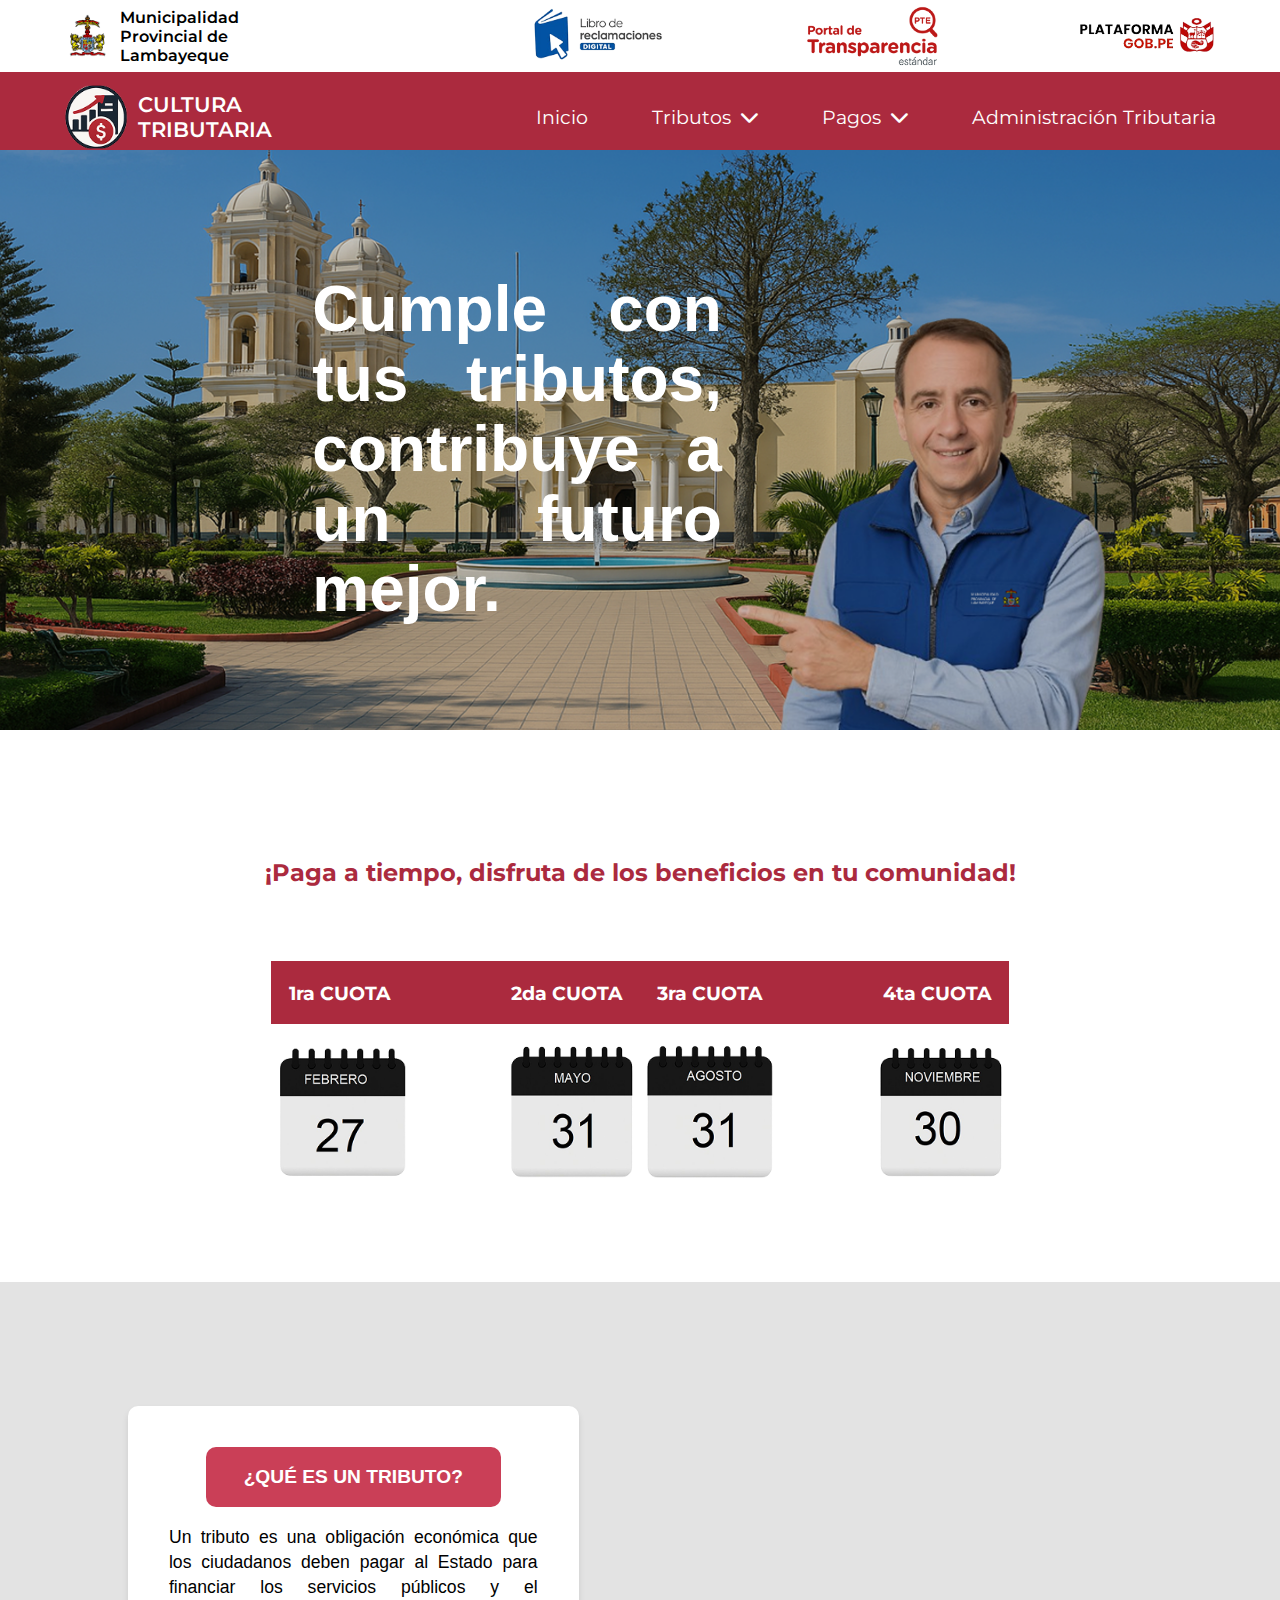
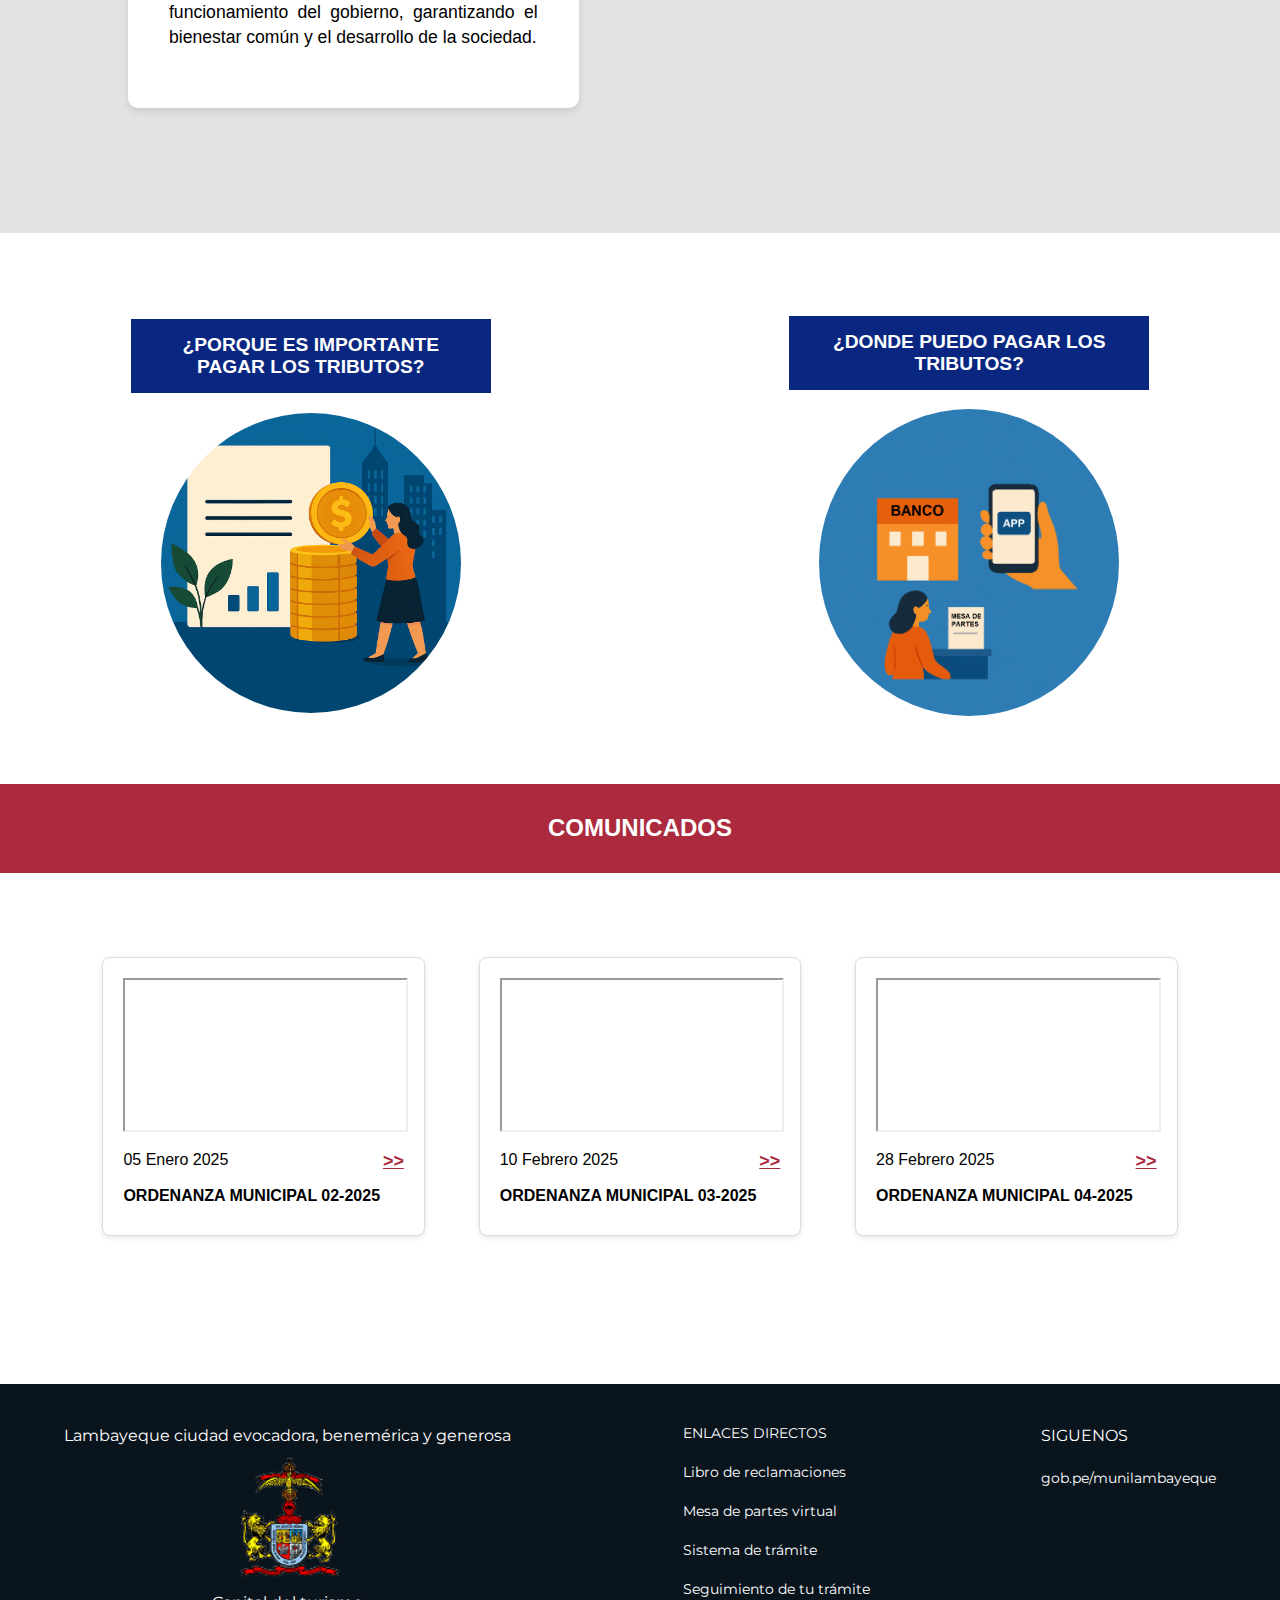
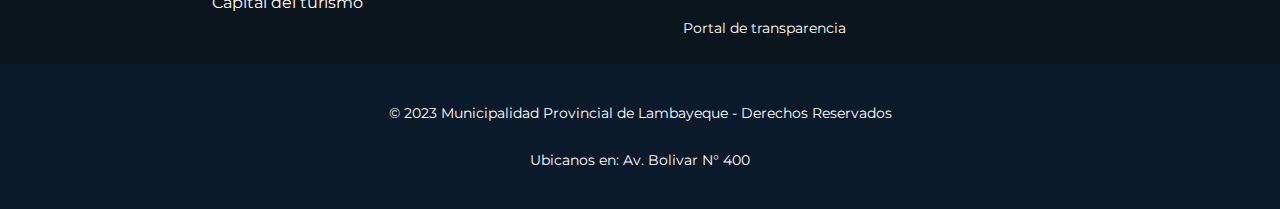
<file: CULTURA-TRIBUTARIA/index.html>
<!DOCTYPE html>
<html lang="es">
<head>
    <meta charset="UTF-8">
    <meta name="viewport" content="width=device-width, initial-scale=1.0">
    <title>Cultura Tributaria</title>
    
    <link rel="stylesheet" href="styles/style.css">
    <link rel="stylesheet" href="https://cdnjs.cloudflare.com/ajax/libs/font-awesome/6.0.0-beta3/css/all.min.css">
</head>
<body>
    <header > 
        <div class="logos">
            <div class="logo-muni">
                <img src="img/LogoMuni.png" alt="Cultura Tributaria">
                <h2><span class="text-muni">Municipalidad Provincial de Lambayeque</span></h2>
            </div>
            <div class="logos-importantes">
                <img src="img/libro.png" alt="Libro de Reclamaciones">
                <img src="img/portal.png" alt="Portal de Transparencia">
                <img src="img/goppe.png" alt="Plataforma Gob.pe">
            </div>
        </div>
        <div class="header">
            <div class="logo">
                <img src="img/CT.png" alt="Cultura Tributaria">
                <h1><span class="text-cultura">CULTURA</span> <span class="text-tributaria">TRIBUTARIA</span></h1>
            </div>
        
            <nav class="nav">
                <!-- Icono de menú hamburguesa solo se mostrará en pantallas pequeñas -->
                <div class="menu-toggle" id="menu-toggle">
                    <i class="fas fa-bars"></i>
                </div>
        
                <ul class="menu">
                    <li><a href="index.html">Inicio</a></li>
                    <li class="submenu" id="tributos">
                        <a href="#" class="submenu-link">Tributos <i class="arrow fas fa-chevron-down"></i></a>
                        <ul class="submenu-items">
                            <li><a href="pages/informacion-tributaria.html">Información Tributaria</a></li>
                            <li><a href="pages/preguntas-frecuentes.html">Preguntas Frecuentes</a></li>
                        </ul>
                    </li>
                    <li class="submenu" id="pagos">
                        <a href="#" class="submenu-link">Pagos <i class="arrow fas fa-chevron-down"></i></a>
                        <ul class="submenu-items">
                            <li><a href="pages/formas-pago.html">Formas y lugares de pago</a></li>
                            <li><a href="pages/plazos-cronogramas.html">Plazos y cronogramas</a></li>
                        </ul>
                    </li>
                    <li><a href="pages/administracion-tributaria.html">Administración Tributaria</a></li>
                </ul>
            </nav>
        </div>
        
    </header>
    
    <main>
        <section class="inicio-container1">
            <img src="img/portadaindex.png" alt="Portada Principal">
            <div class="text-overlay">
                <p>Cumple con tus tributos, contribuye a un futuro mejor.</p>
            </div>

        </section> 

        <section class="inicio-container2">
            <div class="parrafo-container2">
                    <p>¡Paga a tiempo, disfruta de los beneficios en tu comunidad!</p>
            </div>
            <div class="cronograma-inicio">
                <div class="parte1">
                        <div class="cuotas">
                            <p> 1ra CUOTA</p>
                            <p> 2da CUOTA</p>
                        </div>
                        <div class="calendario">
                            <img src="img/febrero.png" alt="Cronograma Febrero">
                            <img src="img/mayo.png" alt="Cronograma Mayo">
                        </div>
                </div>
                <div class="parte1">
                        <div class="cuotas">
                            <p> 3ra CUOTA</p>
                            <p> 4ta CUOTA</p>
                        </div>
                        <div class="calendario">
                            <img src="img/agosto.png" alt="Cronograma Agosto">
                            <img src="img/noviembre.png" alt="Cronograma Noviembre">
                        </div>
                </div>
             </div>
        </section>

        <section class="inicio-container3">
            <div class="content-tributo">
                <div class="titulo-tributo">
                    <p>¿QUÉ ES UN TRIBUTO?</p>
                </div>
                <div class="text-tributo">
                    <p>Un tributo es una obligación económica que los ciudadanos 
                        deben pagar al Estado para financiar los servicios públicos 
                        y el funcionamiento del gobierno, garantizando el bienestar 
                        común y el desarrollo de la sociedad.</p>
                </div>

            </div>
            <div class="youtube">
                <div class="video-tributo">
                    <!-- Reemplaza el video ID por el correspondiente -->
                    <iframe width="100%" height="315" src="https://www.youtube.com/embed/GRoZu9AbhjY?autoplay=1" frameborder="0" allow="accelerometer; autoplay; encrypted-media; gyroscope; picture-in-picture" allowfullscreen></iframe>
                </div>
                
                
            </div>
        </section>
        
        <section class="inicio-container4">
            <div class="seccion1">
                <p><a href="pages/preguntas-frecuentes.html">¿PORQUE ES IMPORTANTE PAGAR LOS TRIBUTOS?</a></p>
                <a href="pages/preguntas-frecuentes.html"><img src="img/pregunta1.png" alt="¿PORQUE ES IMPORTANTE PAGAR LOS TRIBUTOS?"></a>
            </div>
            <div class="seccion1">
                <p><a href="pages/preguntas-frecuentes.html">¿DONDE PUEDO PAGAR LOS TRIBUTOS?</a></p>
                <a href="pages/preguntas-frecuentes.html"><img src="img/pregunta2.png" alt="¿DONDE PUEDO PAGAR LOS TRIBUTOS?"></a>
            </div>
        </section>
        
        <section class="inicio-container5">
            <div class="titulo-container5">
                <p>COMUNICADOS</p>
            </div>
            <div class="documentos">
                <div class="document-card">
              
                    <div class="document-preview">
                        <iframe src="documentos/informe1.pdf" width="100%" height="150px"></iframe>
                    </div>
                    <div class="document-header">
                        <span>05 Enero 2025</span>
                        <a href="documentos/informe1.pdf" target="_blank" class="arrow">>></a>
                    </div>
                    <div class="document-title">
                        ORDENANZA MUNICIPAL 02-2025
                    </div>
                </div>
            
                <div class="document-card">
               
                    <div class="document-preview">
                        <iframe src="documentos/informe1.pdf" width="100%" height="150px"></iframe>
                    </div>
                    <div class="document-header">
                        <span>10 Febrero 2025</span>
                        <a href="documentos/informe1.pdf" target="_blank" class="arrow">>></a>
                    </div>
                    <div class="document-title">
                        ORDENANZA MUNICIPAL 03-2025
                    </div>
                </div>
            
                <div class="document-card">

                    <div class="document-preview">
                        <iframe src="documentos/informe1.pdf" width="100%" height="150px"></iframe>
                    </div>
                    <div class="document-header">
                        <span>28 Febrero 2025</span>
                        <a href="documentos/informe1.pdf" target="_blank" class="arrow">>></a>
                    </div>
                    <div class="document-title">
                        ORDENANZA MUNICIPAL 04-2025
                    </div>
                </div>
            </div>
            
        </section>


    </main>
    <footer>
        <section class="footer" >
            <div class="footer-logo">
                <p>Lambayeque ciudad evocadora, benemérica y generosa</p>
                <img src="img/LogoMuni.png" alt="Municipalidad de Provincial de Lambayeque">
                <p><span>Capital del turismo</span></p>
            </div>

            <div class="footer-enlaces">
                <p class="enlaces-principal">ENLACES DIRECTOS</p>
                <p>Libro de reclamaciones</p>
                <p>Mesa de partes virtual</p>
                <p>Sistema de trámite</p>
                <p>Seguimiento de tu trámite</p>
                <p>Portal de transparencia</p>
            </div>

            <div class="footer-redes">
                <p class="redes-principal">SIGUENOS</p>
                <p>gob.pe/munilambayeque</p>
            </div>
        </section>
        <div class="footer-copyright">
            <p>&copy; 2023 Municipalidad Provincial de Lambayeque - Derechos Reservados</p>
            <P>Ubicanos en: Av. Bolivar N° 400</P>
        </div>
    </footer>

        
    <script src="scripts/script.js"></script>
    
</body>
</html>
</file>
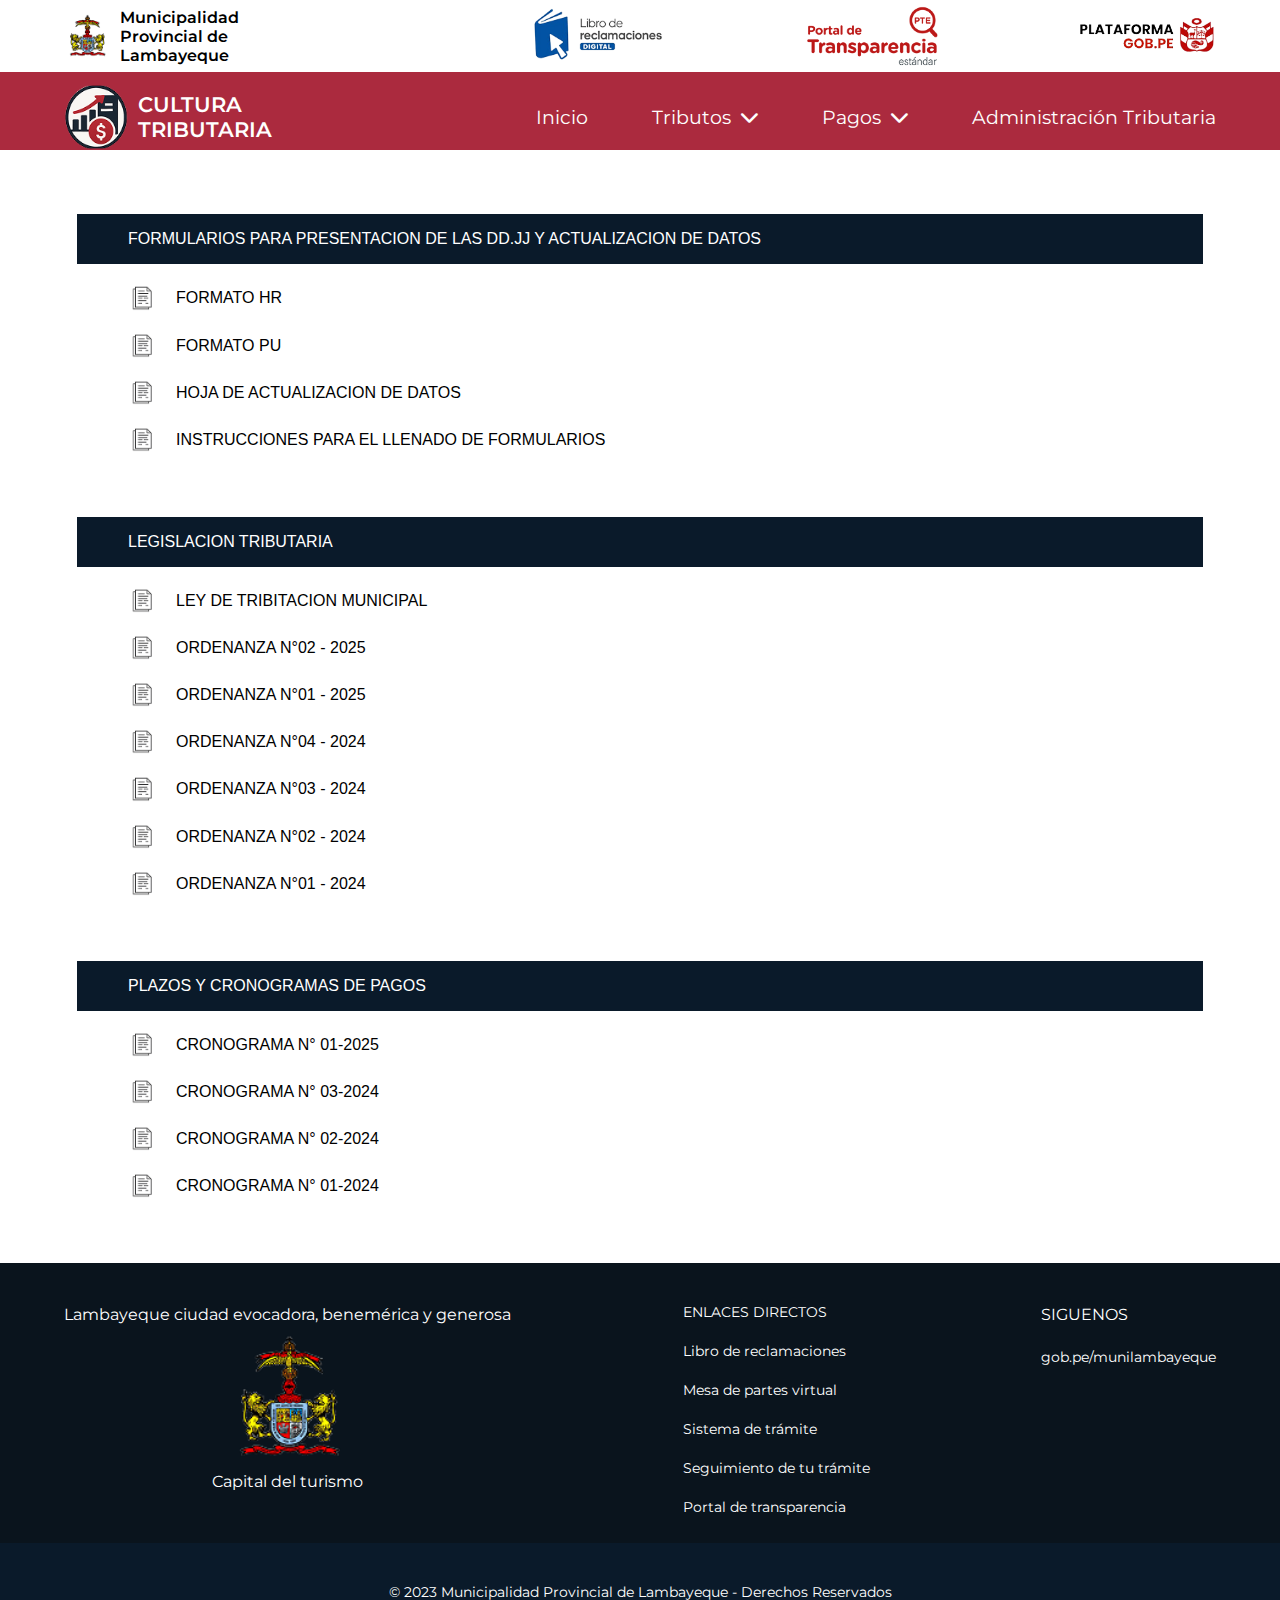
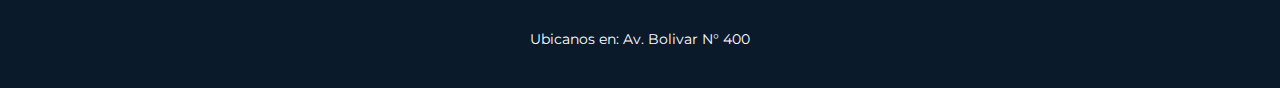
<file: CULTURA-TRIBUTARIA/pages/administracion-tributaria.html>
<!DOCTYPE html>
<html lang="es">

<head>
    <meta charset="UTF-8">
    <meta name="viewport" content="width=device-width, initial-scale=1.0">
    <title>ADMINISTRACION TRIBUTARIA</title>
    <link rel="stylesheet" href="../styles/style.css">
    <link rel="stylesheet" href="../styles/styleadministracion.css">
    <link rel="stylesheet" href="https://cdnjs.cloudflare.com/ajax/libs/font-awesome/6.0.0-beta3/css/all.min.css">
</head>

<body>
    <header>
        <div class="logos">
            <div class="logo-muni">
                <img src="../img/LogoMuni.png" alt="Cultura Tributaria">
                <h2><span class="text-muni">Municipalidad Provincial de Lambayeque</span></h2>
            </div>
            <div class="logos-importantes">
                <img src="../img/libro.png" alt="Libro de Reclamaciones">
                <img src="../img/portal.png" alt="Portal de Transparencia">
                <img src="../img/goppe.png" alt="Plataforma Gob.pe">
            </div>
        </div>
        <div class="header">
            <div class="logo">
                <img src="../img/CT.png" alt="Cultura Tributaria">
                <h1><span class="text-cultura">CULTURA</span> <span class="text-tributaria">TRIBUTARIA</span></h1>
            </div>

            <nav class="nav">
                <!-- Icono de menú hamburguesa solo se mostrará en pantallas pequeñas -->
                <div class="menu-toggle" id="menu-toggle">
                    <i class="fas fa-bars"></i>
                </div>

                <ul class="menu">
                    <li><a href="../index.html">Inicio</a></li>
                    <li class="submenu" id="tributos">
                        <a href="#" class="submenu-link">Tributos <i class="arrow fas fa-chevron-down"></i></a>
                        <ul class="submenu-items">
                            <li><a href="informacion-tributaria.html">Información Tributaria</a></li>
                            <li><a href="preguntas-frecuentes.html">Preguntas Frecuentes</a></li>
                        </ul>
                    </li>
                    <li class="submenu" id="pagos">
                        <a href="#" class="submenu-link">Pagos <i class="arrow fas fa-chevron-down"></i></a>
                        <ul class="submenu-items">
                            <li><a href="formas-pago.html">Formas y lugares de pago</a></li>
                            <li><a href="plazos-cronogramas.html">Plazos y cronogramas</a></li>
                        </ul>
                    </li>
                    <li><a href="administracion-tributaria.html">Administración Tributaria</a></li>
                </ul>
            </nav>
        </div>

    </header>
    <main>
        <section class="administracion-container1">
            <div class="titulo-admi">
                <p>FORMULARIOS PARA PRESENTACION DE LAS DD.JJ Y ACTUALIZACION DE DATOS</p>
            </div>

            <div class="documentos-admi">
                <img src="../img/iconodocumento.png" alt="Icono de Documento"><a href="../documentos/informe1.pdf"
                    target="_blank">FORMATO HR</a>
            </div>
            <div class="documentos-admi">
                <img src="../img/iconodocumento.png" alt="Icono de Documento"><a href="../documentos/informe1.pdf"
                    target="_blank">FORMATO PU</a>
            </div>
            <div class="documentos-admi">
                <img src="../img/iconodocumento.png" alt="Icono de Documento"><a href="../documentos/informe1.pdf"
                    target="_blank">HOJA DE ACTUALIZACION DE DATOS</a>
            </div>
            <div class="documentos-admi">
                <img src="../img/iconodocumento.png" alt="Icono de Documento"><a href="../documentos/informe1.pdf"
                    target="_blank">INSTRUCCIONES PARA EL LLENADO DE FORMULARIOS</a>
            </div>
        </section>

        <section class="administracion-container2">
            <div class="titulo-admi">
                <p>LEGISLACION TRIBUTARIA</p>
            </div>

            <div class="documentos-admi">
                <img src="../img/iconodocumento.png" alt="Icono de Documento"><a href="../documentos/informe1.pdf"
                    target="_blank">LEY DE TRIBITACION MUNICIPAL</a>
            </div>
            <div class="documentos-admi">
                <img src="../img/iconodocumento.png" alt="Icono de Documento"><a href="../documentos/informe1.pdf"
                    target="_blank">ORDENANZA N°02 - 2025</a>
            </div>
            <div class="documentos-admi">
                <img src="../img/iconodocumento.png" alt="Icono de Documento"><a href="../documentos/informe1.pdf"
                    target="_blank">ORDENANZA N°01 - 2025</a>
            </div>
            <div class="documentos-admi">
                <img src="../img/iconodocumento.png" alt="Icono de Documento"><a href="../documentos/informe1.pdf"
                    target="_blank">ORDENANZA N°04 - 2024</a>
            </div>
            <div class="documentos-admi">
                <img src="../img/iconodocumento.png" alt="Icono de Documento"><a href="../documentos/informe1.pdf"
                    target="_blank">ORDENANZA N°03 - 2024</a>
            </div>
            <div class="documentos-admi">
                <img src="../img/iconodocumento.png" alt="Icono de Documento"><a href="../documentos/informe1.pdf"
                    target="_blank">ORDENANZA N°02 - 2024</a>
            </div>
            <div class="documentos-admi">
                <img src="../img/iconodocumento.png" alt="Icono de Documento"><a href="../documentos/informe1.pdf"
                    target="_blank">ORDENANZA N°01 - 2024</a>
            </div>
        </section>

        <section class="administracion-container3">
            <div class="titulo-admi">
                <p>PLAZOS Y CRONOGRAMAS DE PAGOS</p>
            </div>

            <div class="documentos-admi">
                <img src="../img/iconodocumento.png" alt="Icono de Documento"><a href="../documentos/informe1.pdf"
                    target="_blank">CRONOGRAMA N° 01-2025</a>
            </div>
            <div class="documentos-admi">
                <img src="../img/iconodocumento.png" alt="Icono de Documento"><a href="../documentos/informe1.pdf"
                    target="_blank">CRONOGRAMA N° 03-2024</a>
            </div>
            <div class="documentos-admi">
                <img src="../img/iconodocumento.png" alt="Icono de Documento"><a href="../documentos/informe1.pdf"
                    target="_blank">CRONOGRAMA N° 02-2024</a>
            </div>
            <div class="documentos-admi">
                <img src="../img/iconodocumento.png" alt="Icono de Documento"><a href="../documentos/informe1.pdf"
                    target="_blank">CRONOGRAMA N° 01-2024</a>
            </div>
        </section>
    </main>

    <footer>
        <section class="footer">
            <div class="footer-logo">
                <p>Lambayeque ciudad evocadora, benemérica y generosa</p>
                <img src="../img/LogoMuni.png" alt="Municipalidad de Provincial de Lambayeque">
                <p><span>Capital del turismo</span></p>
            </div>

            <div class="footer-enlaces">
                <p class="enlaces-principal">ENLACES DIRECTOS</p>
                <p>Libro de reclamaciones</p>
                <p>Mesa de partes virtual</p>
                <p>Sistema de trámite</p>
                <p>Seguimiento de tu trámite</p>
                <p>Portal de transparencia</p>
            </div>

            <div class="footer-redes">
                <p class="redes-principal">SIGUENOS</p>
                <p>gob.pe/munilambayeque</p>
            </div>
        </section>
        <div class="footer-copyright">
            <p>&copy; 2023 Municipalidad Provincial de Lambayeque - Derechos Reservados</p>
            <P>Ubicanos en: Av. Bolivar N° 400</P>
        </div>
    </footer>
    <script src="../scripts/script.js"></script>
</body>

</html>
</file>
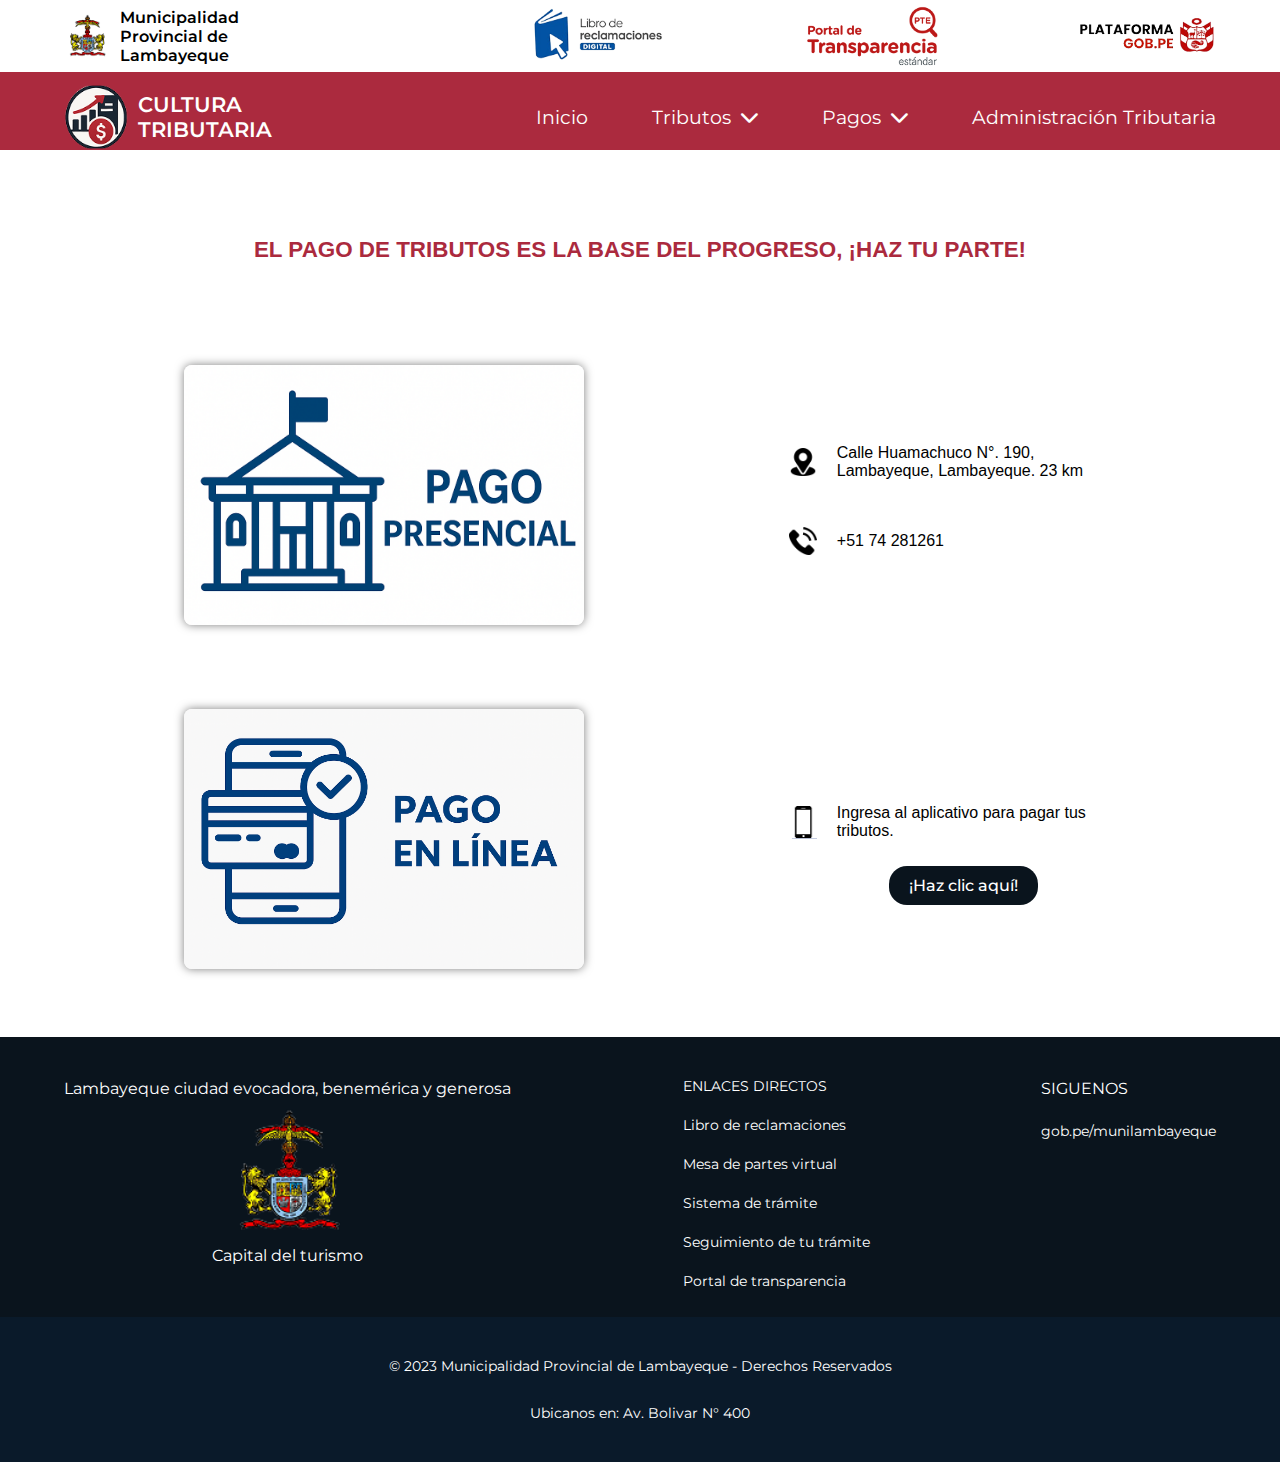
<file: CULTURA-TRIBUTARIA/pages/formas-pago.html>
<!DOCTYPE html>
<html lang="es">

<head>
    <meta charset="UTF-8">
    <meta name="viewport" content="width=device-width, initial-scale=1.0">
    <title>FORMAS Y LUGARES DE PAGO</title>
    <link rel="stylesheet" href="../styles/style.css">
    <link rel="stylesheet" href="../styles/styleformas-pago.css">
    <link rel="stylesheet" href="https://cdnjs.cloudflare.com/ajax/libs/font-awesome/6.0.0-beta3/css/all.min.css">
</head>

<body>
    <header>
        <div class="logos">
            <div class="logo-muni">
                <img src="../img/LogoMuni.png" alt="Cultura Tributaria">
                <h2><span class="text-muni">Municipalidad Provincial de Lambayeque</span></h2>
            </div>
            <div class="logos-importantes">
                <img src="../img/libro.png" alt="Libro de Reclamaciones">
                <img src="../img/portal.png" alt="Portal de Transparencia">
                <img src="../img/goppe.png" alt="Plataforma Gob.pe">
            </div>
        </div>
        <div class="header">
            <div class="logo">
                <img src="../img/CT.png" alt="Cultura Tributaria">
                <h1><span class="text-cultura">CULTURA</span> <span class="text-tributaria">TRIBUTARIA</span></h1>
            </div>

            <nav class="nav">
                <!-- Icono de menú hamburguesa solo se mostrará en pantallas pequeñas -->
                <div class="menu-toggle" id="menu-toggle">
                    <i class="fas fa-bars"></i>
                </div>

                <ul class="menu">
                    <li><a href="../index.html">Inicio</a></li>
                    <li class="submenu" id="tributos">
                        <a href="#" class="submenu-link">Tributos <i class="arrow fas fa-chevron-down"></i></a>
                        <ul class="submenu-items">
                            <li><a href="informacion-tributaria.html">Información Tributaria</a></li>
                            <li><a href="preguntas-frecuentes.html">Preguntas Frecuentes</a></li>
                        </ul>
                    </li>
                    <li class="submenu" id="pagos">
                        <a href="#" class="submenu-link">Pagos <i class="arrow fas fa-chevron-down"></i></a>
                        <ul class="submenu-items">
                            <li><a href="formas-pago.html">Formas y lugares de pago</a></li>
                            <li><a href="plazos-cronogramas.html">Plazos y cronogramas</a></li>
                        </ul>
                    </li>
                    <li><a href="administracion-tributaria.html">Administración Tributaria</a></li>
                </ul>
            </nav>
        </div>

    </header>

    <main>
        <section class="formas-container1">
            <div class="titulo-formas">
                <p>EL PAGO DE TRIBUTOS ES LA BASE DEL PROGRESO, ¡HAZ TU PARTE! </p>
            </div>
            <div class="forma-pago">
                <div class="img-forma">
                    <img src="../img/pagopresencial.png" alt="Pago Presencial">
                </div>
                <div class="forma-content">
                    <div class="content1">
                        <img src="../img/ubicacion.png" alt="Ubicacion de Municipalidad de Provincial de Lambayeque">
                        <p>Calle Huamachuco N°. 190, Lambayeque, Lambayeque. 23 km </p>
                    </div>
                    <div class="content1">
                        <img src="../img/telefono.png" alt="Telefono de Municipalidad de Provincial de Lambayeque">
                        <p>+51 74 281261</p>
                    </div>
                </div>
            </div>

            <div class="forma-pago">
                <div class="img-forma">
                    <img src="../img/pagoenlinea.png" alt="Pago en Linea">
                </div>
                <div class="forma-content">
                    <div class="content1">
                        <img src="../img/aplicativo.png" alt="Aplicativo de pagos">
                        <p>Ingresa al aplicativo para pagar tus tributos. </p>
                    </div>
                    <div class="content1">
                        <a href="../../SIMULADOR-PAGOS/pages_simulador/login.html"><span class="boton">¡Haz clic
                                aquí!</span></a>
                    </div>

                </div>
            </div>
        </section>
    </main>

    <footer>
        <section class="footer">
            <div class="footer-logo">
                <p>Lambayeque ciudad evocadora, benemérica y generosa</p>
                <img src="../img/LogoMuni.png" alt="Municipalidad de Provincial de Lambayeque">
                <p><span>Capital del turismo</span></p>
            </div>

            <div class="footer-enlaces">
                <p class="enlaces-principal">ENLACES DIRECTOS</p>
                <p>Libro de reclamaciones</p>
                <p>Mesa de partes virtual</p>
                <p>Sistema de trámite</p>
                <p>Seguimiento de tu trámite</p>
                <p>Portal de transparencia</p>
            </div>

            <div class="footer-redes">
                <p class="redes-principal">SIGUENOS</p>
                <p>gob.pe/munilambayeque</p>
            </div>
        </section>
        <div class="footer-copyright">
            <p>&copy; 2023 Municipalidad Provincial de Lambayeque - Derechos Reservados</p>
            <P>Ubicanos en: Av. Bolivar N° 400</P>
        </div>
    </footer>

    <script src="../scripts/script.js"></script>
</body>

</html>
</file>
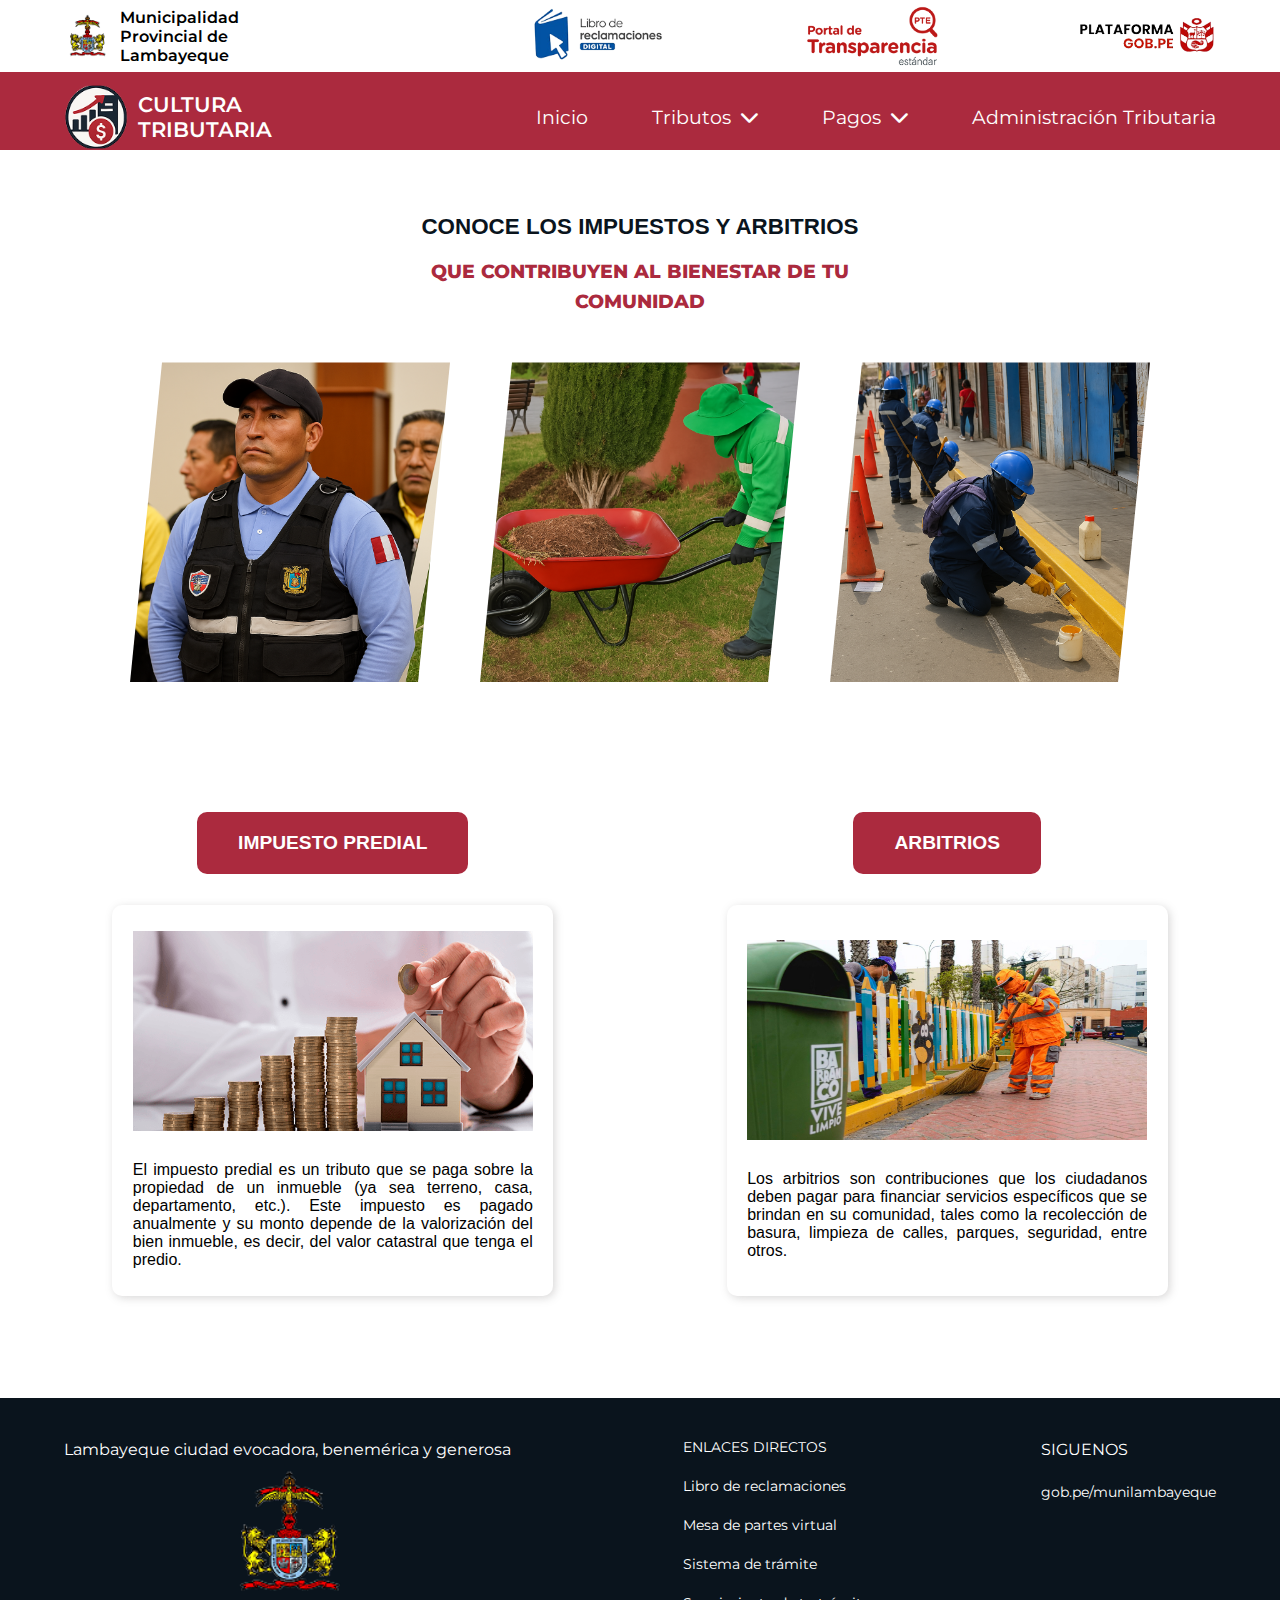
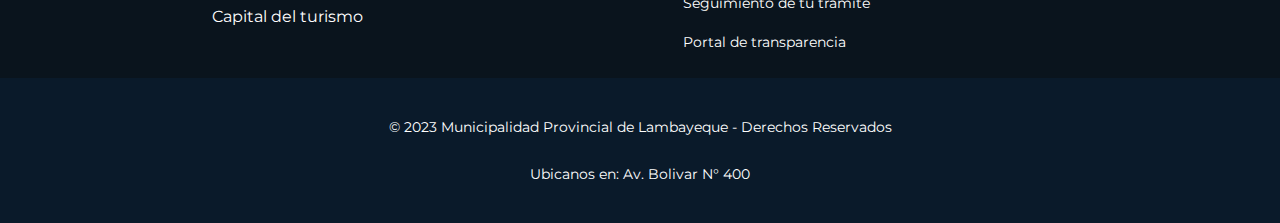
<file: CULTURA-TRIBUTARIA/pages/informacion-tributaria.html>
<!DOCTYPE html>
<html lang="es">

<head>
    <meta charset="UTF-8">
    <meta name="viewport" content="width=device-width, initial-scale=1.0">
    <title>INFORMACIÓN TRIBUTARIA</title>
    <link rel="stylesheet" href="../styles/style.css">
    <link rel="stylesheet" href="../styles/styleinformacion-tributaria.css">
    <link rel="stylesheet" href="https://cdnjs.cloudflare.com/ajax/libs/font-awesome/6.0.0-beta3/css/all.min.css">
</head>

<body>
    <header>
        <div class="logos">
            <div class="logo-muni">
                <img src="../img/LogoMuni.png" alt="Cultura Tributaria">
                <h2><span class="text-muni">Municipalidad Provincial de Lambayeque</span></h2>
            </div>
            <div class="logos-importantes">
                <img src="../img/libro.png" alt="Libro de Reclamaciones">
                <img src="../img/portal.png" alt="Portal de Transparencia">
                <img src="../img/goppe.png" alt="Plataforma Gob.pe">
            </div>
        </div>
        <div class="header">
            <div class="logo">
                <img src="../img/CT.png" alt="Cultura Tributaria">
                <h1><span class="text-cultura">CULTURA</span> <span class="text-tributaria">TRIBUTARIA</span></h1>
            </div>

            <nav class="nav">
                <!-- Icono de menú hamburguesa solo se mostrará en pantallas pequeñas -->
                <div class="menu-toggle" id="menu-toggle">
                    <i class="fas fa-bars"></i>
                </div>

                <ul class="menu">
                    <li><a href="../index.html">Inicio</a></li>
                    <li class="submenu" id="tributos">
                        <a href="#" class="submenu-link">Tributos <i class="arrow fas fa-chevron-down"></i></a>
                        <ul class="submenu-items">
                            <li><a href="informacion-tributaria.html">Información Tributaria</a></li>
                            <li><a href="preguntas-frecuentes.html">Preguntas Frecuentes</a></li>
                        </ul>
                    </li>
                    <li class="submenu" id="pagos">
                        <a href="#" class="submenu-link">Pagos <i class="arrow fas fa-chevron-down"></i></a>
                        <ul class="submenu-items">
                            <li><a href="formas-pago.html">Formas y lugares de pago</a></li>
                            <li><a href="plazos-cronogramas.html">Plazos y cronogramas</a></li>
                        </ul>
                    </li>
                    <li><a href="administracion-tributaria.html">Administración Tributaria</a></li>
                </ul>
            </nav>
        </div>

    </header>

    <main>
        <section class="informacion-container1">
            <div class="seccion1-container1">
                <div class="text-seccion1">
                    <p><span class="azul">CONOCE LOS IMPUESTOS Y ARBITRIOS</span></p>
                    <p><span class="rojo">QUE CONTRIBUYEN AL BIENESTAR DE TU COMUNIDAD</span></p>
                </div>
                <div class="imagenes-tributos">
                    <img src="../img/policia.png" alt="Cultura Tributaria">
                    <img src="../img/trabajador.png" alt="Cultura Tributaria">
                    <img src="../img/serviciospublicos.png" alt="Cultura Tributaria">
                </div>
            </div>
        </section>

        <section class="informacion-container2">
            <div class="impuesto-predial">
                <p><span class="titulo">IMPUESTO PREDIAL </span></p>
                <div class="content-impuesto">
                    <img src="../img/impuesto-predial.png" alt="Cultura Tributaria">
                    <p>El impuesto predial es un tributo que se paga sobre
                        la propiedad de un inmueble (ya sea terreno, casa,
                        departamento, etc.). Este impuesto es pagado anualmente
                        y su monto depende de la valorización del bien inmueble,
                        es decir, del valor catastral que tenga el predio.</p>
                </div>
            </div>

            <div class="arbitrios">
                <p><span class="titulo">ARBITRIOS </span></p>
                <div class="content-impuesto">
                    <img src="../img/arbitrio.jpg" alt="Cultura Tributaria">
                    <p>Los arbitrios son contribuciones que los ciudadanos deben pagar
                        para financiar servicios específicos que se brindan en su comunidad,
                        tales como la recolección de basura, limpieza de calles, parques, seguridad,
                        entre otros.</p>
                </div>
            </div>
        </section>
    </main>

    <footer>
        <section class="footer">
            <div class="footer-logo">
                <p>Lambayeque ciudad evocadora, benemérica y generosa</p>
                <img src="../img/LogoMuni.png" alt="Municipalidad de Provincial de Lambayeque">
                <p><span>Capital del turismo</span></p>
            </div>

            <div class="footer-enlaces">
                <p class="enlaces-principal">ENLACES DIRECTOS</p>
                <p>Libro de reclamaciones</p>
                <p>Mesa de partes virtual</p>
                <p>Sistema de trámite</p>
                <p>Seguimiento de tu trámite</p>
                <p>Portal de transparencia</p>
            </div>

            <div class="footer-redes">
                <p class="redes-principal">SIGUENOS</p>
                <p>gob.pe/munilambayeque</p>
            </div>
        </section>
        <div class="footer-copyright">
            <p>&copy; 2023 Municipalidad Provincial de Lambayeque - Derechos Reservados</p>
            <P>Ubicanos en: Av. Bolivar N° 400</P>
        </div>
    </footer>
    <script src="../scripts/script.js"></script>
</body>

</html>
</file>
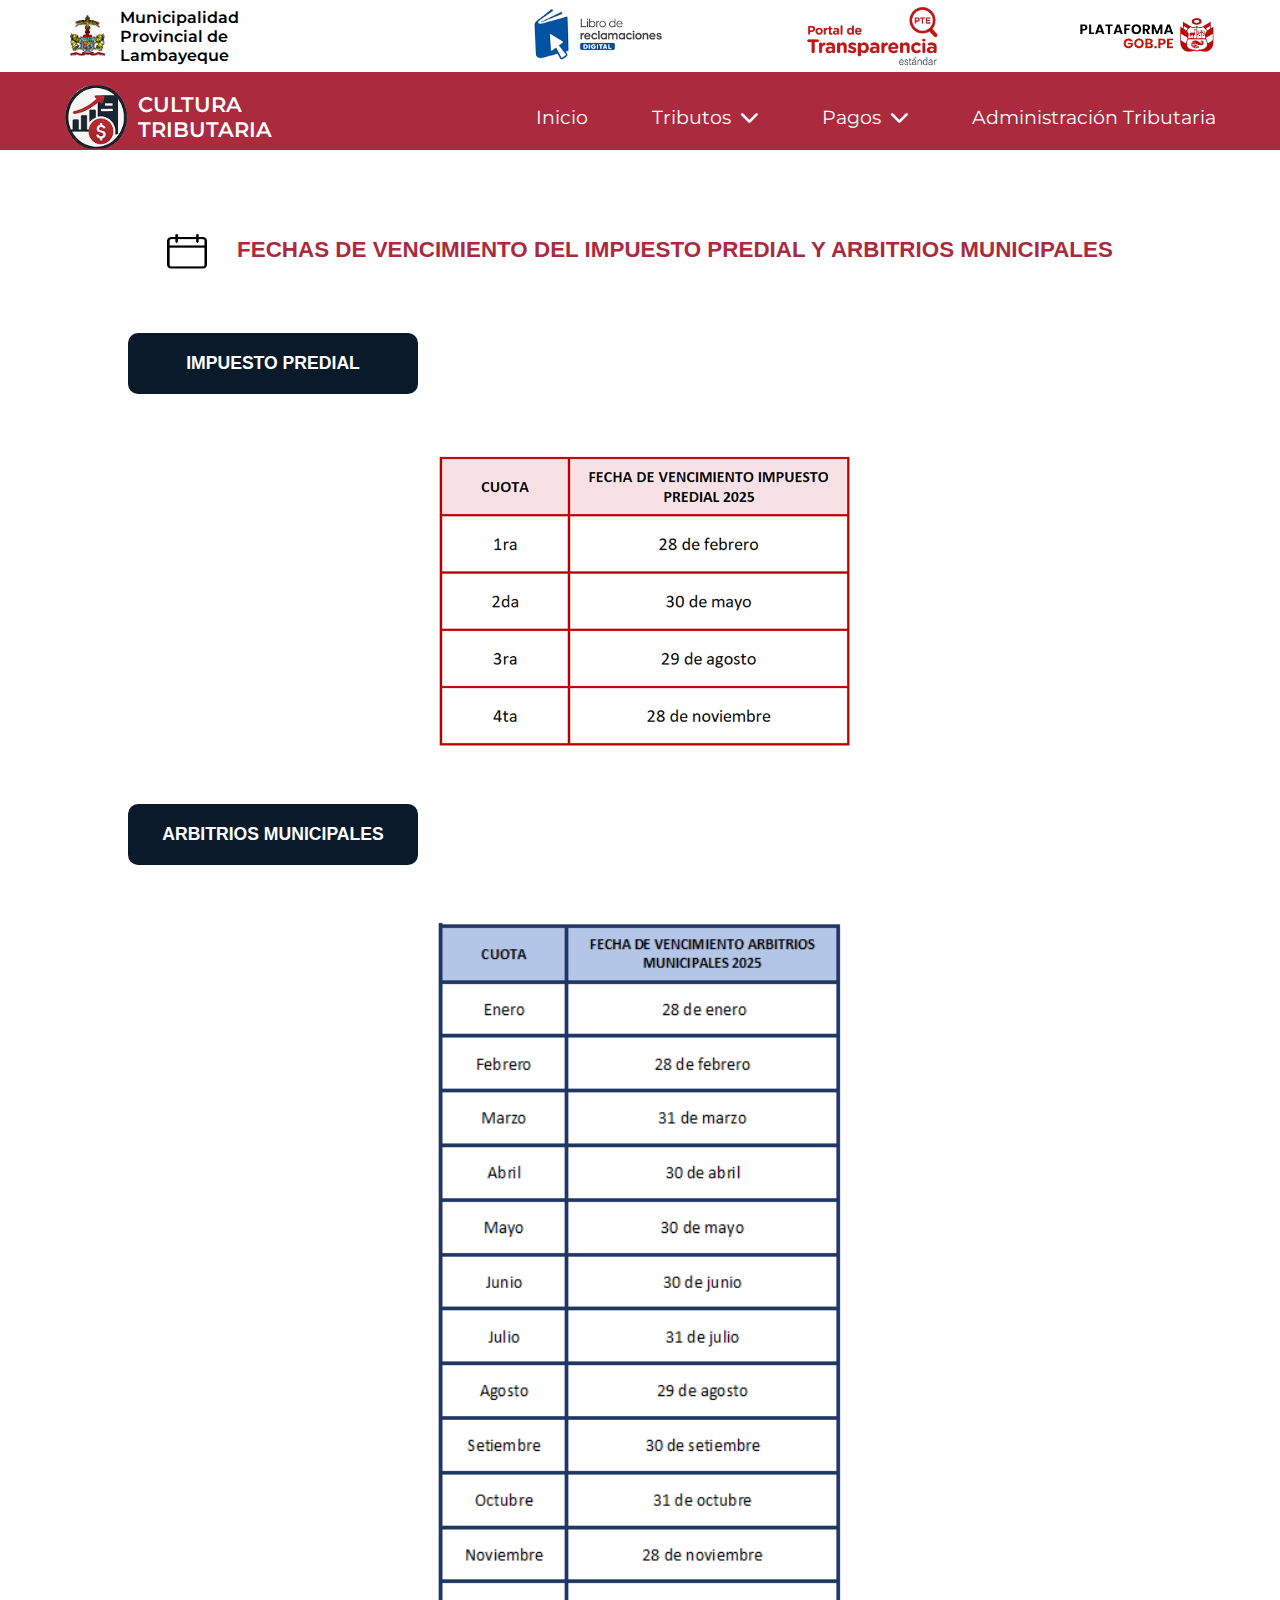
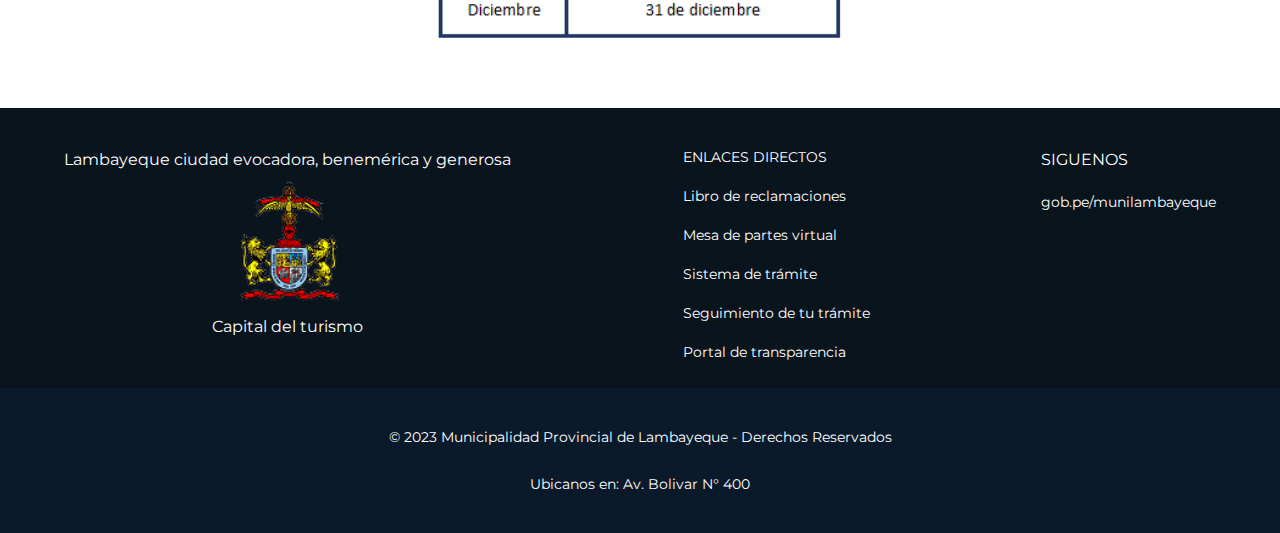
<file: CULTURA-TRIBUTARIA/pages/plazos-cronogramas.html>
<!DOCTYPE html>
<html lang="es">

<head>
    <meta charset="UTF-8">
    <meta name="viewport" content="width=device-width, initial-scale=1.0">
    <title>PLAZOS Y CRONOGRAMAS</title>
    <link rel="stylesheet" href="../styles/style.css">
    <link rel="stylesheet" href="../styles/stylecronograma.css">
    <link rel="stylesheet" href="https://cdnjs.cloudflare.com/ajax/libs/font-awesome/6.0.0-beta3/css/all.min.css">
</head>

<body>
    <header>
        <div class="logos">
            <div class="logo-muni">
                <img src="../img/LogoMuni.png" alt="Cultura Tributaria">
                <h2><span class="text-muni">Municipalidad Provincial de Lambayeque</span></h2>
            </div>
            <div class="logos-importantes">
                <img src="../img/libro.png" alt="Libro de Reclamaciones">
                <img src="../img/portal.png" alt="Portal de Transparencia">
                <img src="../img/goppe.png" alt="Plataforma Gob.pe">
            </div>
        </div>
        <div class="header">
            <div class="logo">
                <img src="../img/CT.png" alt="Cultura Tributaria">
                <h1><span class="text-cultura">CULTURA</span> <span class="text-tributaria">TRIBUTARIA</span></h1>
            </div>

            <nav class="nav">
                <!-- Icono de menú hamburguesa solo se mostrará en pantallas pequeñas -->
                <div class="menu-toggle" id="menu-toggle">
                    <i class="fas fa-bars"></i>
                </div>

                <ul class="menu">
                    <li><a href="../index.html">Inicio</a></li>
                    <li class="submenu" id="tributos">
                        <a href="#" class="submenu-link">Tributos <i class="arrow fas fa-chevron-down"></i></a>
                        <ul class="submenu-items">
                            <li><a href="informacion-tributaria.html">Información Tributaria</a></li>
                            <li><a href="preguntas-frecuentes.html">Preguntas Frecuentes</a></li>
                        </ul>
                    </li>
                    <li class="submenu" id="pagos">
                        <a href="#" class="submenu-link">Pagos <i class="arrow fas fa-chevron-down"></i></a>
                        <ul class="submenu-items">
                            <li><a href="formas-pago.html">Formas y lugares de pago</a></li>
                            <li><a href="plazos-cronogramas.html">Plazos y cronogramas</a></li>
                        </ul>
                    </li>
                    <li><a href="administracion-tributaria.html">Administración Tributaria</a></li>
                </ul>
            </nav>
        </div>

    </header>
    <main>
        <section class="cronograma-container1">
            <div class="titulo-cronograma">
                <img src="../img/cronograma.png" alt="Icono de Cronograma">
                <p>FECHAS DE VENCIMIENTO DEL IMPUESTO PREDIAL Y ARBITRIOS MUNICIPALES</p>
            </div>
            <div class="titulo-predial">
                <p>IMPUESTO PREDIAL</p>
            </div>
            <div class="cronograma-predial">
                <img src="../img/cronograma-predial.png" alt="Cronograma de Impuesto Predial">
            </div>
            <div class="titulo-arbitrios">
                <p>ARBITRIOS MUNICIPALES</p>
            </div>
            <div class="cronograma-arbitrios">
                <img src="../img/cronograma-arbitrios.png" alt="Cronograma de Arbitrios Municipales">
            </div>
        </section>
    </main>

    <footer>
        <section class="footer">
            <div class="footer-logo">
                <p>Lambayeque ciudad evocadora, benemérica y generosa</p>
                <img src="../img/LogoMuni.png" alt="Municipalidad de Provincial de Lambayeque">
                <p><span>Capital del turismo</span></p>
            </div>

            <div class="footer-enlaces">
                <p class="enlaces-principal">ENLACES DIRECTOS</p>
                <p>Libro de reclamaciones</p>
                <p>Mesa de partes virtual</p>
                <p>Sistema de trámite</p>
                <p>Seguimiento de tu trámite</p>
                <p>Portal de transparencia</p>
            </div>

            <div class="footer-redes">
                <p class="redes-principal">SIGUENOS</p>
                <p>gob.pe/munilambayeque</p>
            </div>
        </section>
        <div class="footer-copyright">
            <p>&copy; 2023 Municipalidad Provincial de Lambayeque - Derechos Reservados</p>
            <P>Ubicanos en: Av. Bolivar N° 400</P>
        </div>
    </footer>

    <script src="../scripts/script.js"></script>
</body>

</html>
</file>
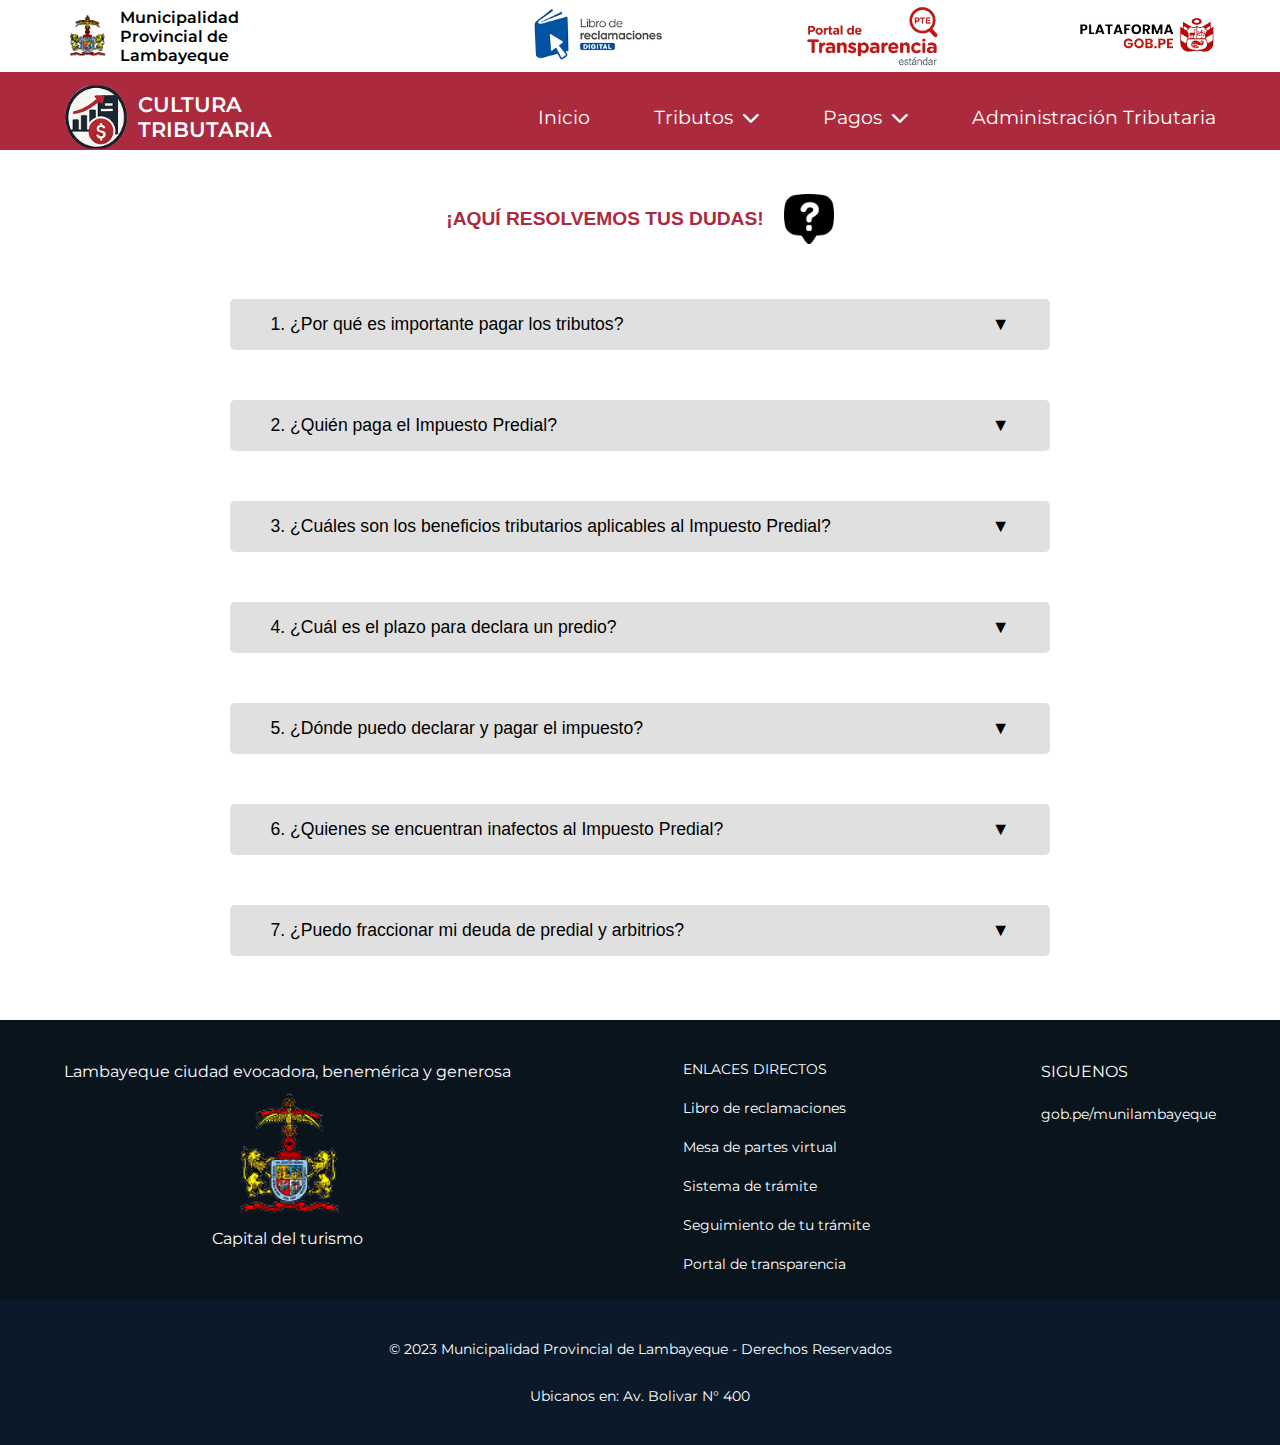
<file: CULTURA-TRIBUTARIA/pages/preguntas-frecuentes.html>
<!DOCTYPE html>
<html lang="es">

<head>
    <meta charset="UTF-8">
    <meta name="viewport" content="width=device-width, initial-scale=1.0">
    <title>PREGUNTAS FRECUENTES</title>
    <link rel="stylesheet" href="../styles/style.css">
    <link rel="stylesheet" href="../styles/stylepreguntas.css">
    <link rel="stylesheet" href="https://cdnjs.cloudflare.com/ajax/libs/font-awesome/6.0.0-beta3/css/all.min.css">
</head>

<body>
    <header>
        <div class="logos">
            <div class="logo-muni">
                <img src="../img/LogoMuni.png" alt="Cultura Tributaria">
                <h2><span class="text-muni">Municipalidad Provincial de Lambayeque</span></h2>
            </div>
            <div class="logos-importantes">
                <img src="../img/libro.png" alt="Libro de Reclamaciones">
                <img src="../img/portal.png" alt="Portal de Transparencia">
                <img src="../img/goppe.png" alt="Plataforma Gob.pe">
            </div>
        </div>
        <div class="header">
            <div class="logo">
                <img src="../img/CT.png" alt="Cultura Tributaria">
                <h1><span class="text-cultura">CULTURA</span> <span class="text-tributaria">TRIBUTARIA</span></h1>
            </div>

            <nav class="nav">
                <!-- Icono de menú hamburguesa solo se mostrará en pantallas pequeñas -->
                <div class="menu-toggle" id="menu-toggle">
                    <i class="fas fa-bars"></i>
                </div>

                <ul class="menu">
                    <li><a href="../index.html">Inicio</a></li>
                    <li class="submenu" id="tributos">
                        <a href="#" class="submenu-link">Tributos <i class="arrow fas fa-chevron-down"></i></a>
                        <ul class="submenu-items">
                            <li><a href="informacion-tributaria.html">Información Tributaria</a></li>
                            <li><a href="preguntas-frecuentes.html">Preguntas Frecuentes</a></li>
                        </ul>
                    </li>
                    <li class="submenu" id="pagos">
                        <a href="#" class="submenu-link">Pagos <i class="arrow fas fa-chevron-down"></i></a>
                        <ul class="submenu-items">
                            <li><a href="formas-pago.html">Formas y lugares de pago</a></li>
                            <li><a href="plazos-cronogramas.html">Plazos y cronogramas</a></li>
                        </ul>
                    </li>
                    <li><a href="administracion-tributaria.html">Administración Tributaria</a></li>
                </ul>
            </nav>
        </div>

    </header>

    <main>
        <section class="preguntas-container1">

            <div class="titulo-preguntas">
                <p>¡AQUÍ RESOLVEMOS TUS DUDAS!</p>
                <img src="../img/pregunta.png" alt="Icono de Pregunta">
            </div>


            <div class="faq-item" id="pregunta1">
                <div class="question" onclick="toggleAnswer('pregunta1')">
                    <span class="pregunta">1. ¿Por qué es importante pagar los tributos?</span>
                    <span class="arrow" id="arrow1">▼</span>
                </div>
                <div class="answer" id="answer1" style="display: none;">
                    <p>El pago de tributos en una municipalidad es importante porque permite
                        financiar servicios locales esenciales, como el mantenimiento de vías públicas,
                        limpieza, seguridad ciudadana, y la mejora de espacios públicos. Además, los ingresos
                        por tributos permiten a la municipalidad realizar obras de infraestructura y promover
                        el desarrollo local. El cumplimiento de estas obligaciones garantiza el funcionamiento
                        eficiente de los servicios municipales y contribuye al bienestar y calidad de vida de los
                        ciudadanos.</p>
                </div>
            </div>

            <div class="faq-item" id="pregunta2">
                <div class="question" onclick="toggleAnswer('pregunta2')">
                    <span class="pregunta">2. ¿Quién paga el Impuesto Predial?</span>
                    <span class="arrow" id="arrow2">▼</span>
                </div>
                <div class="answer" id="answer2" style="display: none;">
                    <p>Los contribuyentes del impuesto predial son los propietarios de los
                        predios al 1° de enero de cada año. Si se transfiere un predio,
                        el comprador asume la responsabilidad a partir del 1° de enero del año siguiente.
                        En caso de condóminos, deben informar su porcentaje de propiedad, pero la Municipalidad
                        puede exigir el pago total. Si no se puede determinar el propietario, los poseedores del
                        predio serán responsables del pago.</p>
                </div>
            </div>


            <div class="faq-item" id="pregunta3">
                <div class="question" onclick="toggleAnswer('pregunta3')">
                    <span class="pregunta">3. ¿Cuáles son los beneficios tributarios aplicables al Impuesto
                        Predial?</span>
                    <span class="arrow" id="arrow3">▼</span>
                </div>
                <div class="answer" id="answer3" style="display: none;">
                    <p>Los beneficios tributarios aplicables al Impuesto Predial incluyen descuentos por pago puntual,
                        exoneraciones
                        o rebajas para ciertos tipos de propiedades, como las de uso público o social, y la posibilidad
                        de fraccionar
                        la deuda en caso de dificultades económicas. Estos beneficios varían según la normativa de cada
                        municipio.</p>
                </div>
            </div>

            <div class="faq-item" id="pregunta4">
                <div class="question" onclick="toggleAnswer('pregunta4')">
                    <span class="pregunta">4. ¿Cuál es el plazo para declara un predio?</span>
                    <span class="arrow" id="arrow4">▼</span>
                </div>
                <div class="answer" id="answer4" style="display: none;">
                    <p>El nuevo propietario de un predio debe declararlo hasta el último día hábil de febrero del año
                        siguiente
                        a la adquisición. Si no lo hace, incurre en una infracción y recibe una multa. Se recomienda
                        presentar
                        la declaración antes del último día hábil del mes siguiente a la transferencia para evitar
                        sanciones.
                        El pago de arbitrios se debe realizar al mes siguiente de la transferencia.</p>
                </div>
            </div>

            <div class="faq-item" id="pregunta5">
                <div class="question" onclick="toggleAnswer('pregunta5')">
                    <span class="pregunta">5. ¿Dónde puedo declarar y pagar el impuesto?</span>
                    <span class="arrow" id="arrow5">▼</span>
                </div>
                <div class="answer" id="answer5" style="display: none;">
                    <p>En la Municipalidad Provincial de Lambayeque. Av. Bolivar N° 400.</p>
                </div>
            </div>

            <div class="faq-item" id="pregunta6">
                <div class="question" onclick="toggleAnswer('pregunta6')">
                    <span class="pregunta">6. ¿Quienes se encuentran inafectos al Impuesto Predial?</span>
                    <span class="arrow" id="arrow6">▼</span>
                </div>
                <div class="answer" id="answer6" style="display: none;">
                    <p>Están inafectos al Impuesto Predial:
                        Los bienes de uso público, tales como parques, plazas, hospitales y centros educativos públicos.
                        Los bienes de la Iglesia, destinados al culto religioso.
                        Las propiedades del Estado, utilizadas para fines públicos y no comerciales.
                        Las propiedades agrícolas, en ciertas zonas rurales, conforme a la normativa municipal vigente.
                        Estas inafectaciones pueden variar de acuerdo con las disposiciones locales de cada municipio.
                    </p>
                </div>
            </div>

            <div class="faq-item" id="pregunta7">
                <div class="question" onclick="toggleAnswer('pregunta7')">
                    <span class="pregunta">7. ¿Puedo fraccionar mi deuda de predial y arbitrios?</span>
                    <span class="arrow" id="arrow7">▼</span>
                </div>
                <div class="answer" id="answer7" style="display: none;">
                    <p>Sí, es posible fraccionar la deuda del Impuesto Predial y los arbitrios. El fraccionamiento
                        permite pagar el monto total en varias cuotas, de acuerdo con las condiciones establecidas por
                        cada
                        municipalidad. Sin embargo, el solicitante debe cumplir con ciertos requisitos y formalizar la
                        solicitud
                        ante la municipalidad correspondiente, que establecerá los plazos y las tasas de interés
                        aplicables.</p>
                </div>
            </div>

        </section>
    </main>

    <footer>
        <section class="footer">
            <div class="footer-logo">
                <p>Lambayeque ciudad evocadora, benemérica y generosa</p>
                <img src="../img/LogoMuni.png" alt="Municipalidad de Provincial de Lambayeque">
                <p><span>Capital del turismo</span></p>
            </div>

            <div class="footer-enlaces">
                <p class="enlaces-principal">ENLACES DIRECTOS</p>
                <p>Libro de reclamaciones</p>
                <p>Mesa de partes virtual</p>
                <p>Sistema de trámite</p>
                <p>Seguimiento de tu trámite</p>
                <p>Portal de transparencia</p>
            </div>

            <div class="footer-redes">
                <p class="redes-principal">SIGUENOS</p>
                <p>gob.pe/munilambayeque</p>
            </div>
        </section>
        <div class="footer-copyright">
            <p>&copy; 2023 Municipalidad Provincial de Lambayeque - Derechos Reservados</p>
            <P>Ubicanos en: Av. Bolivar N° 400</P>
        </div>
    </footer>
    <script src="../scripts/script.js"></script>

</body>

</html>
</file>
<file: CULTURA-TRIBUTARIA/styles/style.css>
@import url('https://fonts.googleapis.com/css2?family=Krona+One&family=Montserrat:ital,wght@0,100..900;1,100..900&family=Patua+One&family=Philosopher:ital,wght@0,400;0,700;1,400;1,700&family=Roboto+Condensed:ital,wght@0,100..900;1,100..900&display=swap');


:root {
    --fuente-monstserrat: "Montserrat", sans-serif;
    --fuente-philosopher: "Philosopher", sans-serif;
    --fuente-roboto: "Roboto", sans-serif;
    --color-principal: #AB2A3E;
    --color-secundario: #A2A2A2;
    --color-blanco: #FFFFFF;
    --color-azulprincipal: #0A141D;
    --color-azulsecundario: #0A1A2A;

}

html {
    display: flex;
    justify-content: center;
    align-content: center;
}

body {
    margin: 100px 100px;
    max-width: 1600px;
    width: 100%;
    margin: 0 auto;
    box-sizing: border-box;
}


.logos {
    display: flex;
    justify-content: space-between;
    align-items: center;
    padding: 0.5% 5%;
    flex-wrap: wrap;
}

.logo-muni {
    display: flex;
    justify-content: center;
    align-items: center;
    gap: 10px;
    width: 20%;

}

.logo-muni h2 {
    font-size: 1rem;
    font-family: var(--fuente-monstserrat);
    margin: 0;
    display: flex;
    flex-direction: column;
    font-weight: 600;
    white-space: normal;
}


.logo-muni img {
    width: 20%;
    height: 50%;
}

.logos-importantes img {
    width: 20%;
    height: 50%;
}


.logos-importantes {
    display: flex;
    justify-content: space-between;
    align-items: center;
    flex-wrap: wrap;
    gap: 10px;
}

/* Estilos generales del header */

header {
    position: sticky;
    top: 0;
    z-index: 1000;
    width: 100%;
    background-color: #FFFFFF;

}

.header {
    display: flex;
    justify-content: space-between;
    align-items: center;
    background-color: var(--color-principal);
    padding-top: 1%;
    padding-left: 5%;
    padding-right: 5%;
    padding-bottom: 2%;
    flex-wrap: wrap;
    height: 40px;
}

.logo {
    display: flex;
    align-items: center;
    gap: 10px;
    flex-wrap: wrap;
}

.logo img {
    width: 4rem;
    height: 4rem;
}

.logo h1 {
    font-size: 1.3rem;
    font-family: var(--fuente-monstserrat);
    margin: 0;
    display: flex;
    flex-direction: column;
    font-weight: 600;
}

.text-cultura,
.text-tributaria {
    color: var(--color-blanco);
}

/* Menú de navegación */
.nav {

    list-style: none;
    display: flex;
    gap: 1.5rem;
    margin: 0;
    padding: 0;
}

.menu {
    position: relative;
    list-style: none;
    display: flex;
    gap: 4rem;
    margin: 0;
    padding: 0;
    width: 100%;
}

.menu li {
    margin-right: 0px;
}

.menu li a {
    text-decoration: none;
    color: white;
    font-size: 1.2rem;
    font-family: var(--fuente-monstserrat);
}

/* Estilo de los submenús */
.submenu {
    position: relative;
}

.submenu-items {
    display: none;
    list-style: none;
    padding: 0;
    margin: 0;
    position: absolute;
    background-color: var(--color-principal);
    left: -80px;
    top: 140%;
    width: 250px;
    text-align: center;
    padding-top: 10px;
    border-radius: 5px;
}

.submenu-items li {
    margin: 0;
}

.submenu-items li a {
    display: block;
    color: white;
    padding: 10px 0px;
    text-decoration: none;
    text-align: center;
    font-size: 1.1rem;
    font-family: var(--fuente-monstserrat);


}

.submenu-items li a:hover {
    background-color: #a1141b;
}

/* Flecha */
.arrow {
    margin-left: 5px;
    transition: transform 0.3s;
}

.submenu-link:hover {
    cursor: pointer;
}

.submenu.active .submenu-items {
    display: block;
}

/* Flecha que se invierte cuando el submenú está visible */
.submenu.active .arrow {
    transform: rotate(180deg);
}

.menu-toggle {
    display: none;
}

/*Main*/
main {
    max-width: 100%;
    margin: 0 auto;
}

/*Main container1*/
.inicio-container1 {
    display: flex;
    align-items: center;
    position: relative;
    padding: 0;
    width: 100%;
    height: 580px;
    overflow: hidden;
    margin: 0 auto;

}

.inicio-container1 img {
    width: 100%;
    height: 100%;
    object-fit: cover;
}

.inicio-container1::before {
    content: '';
    position: absolute;
    top: 0;
    left: 0;
    right: 0;
    bottom: 0;
    background-color: rgba(0, 0, 0, 0.2);
    z-index: 1;
}

@keyframes fadeInUpText {
    0% {
        transform: translateY(100%);
        opacity: 0;
    }

    100% {
        transform: translateY(0%);
        opacity: 1;
    }
}

@keyframes fadeInUpOverlay {
    0% {
        transform: translate(-80%, 50%);
        opacity: 0;
    }

    100% {
        transform: translate(-80%, -30%);
        opacity: 1;
    }
}

.text-overlay {
    display: flex;
    align-items: center;
    justify-content: center;
    position: absolute;
    top: 35%;
    left: 50%;
    transform: translate(-80%, -30%);
    text-align: center;
    color: var(--color-blanco);
    font-family: var(--fuente-roboto);
    font-size: 4rem;
    font-weight: bold;
    width: 32%;
    white-space: normal;
    word-wrap: break-word;
    animation: 2s fadeInUpOverlay;
    line-height: 70px;
    text-align: justify;
    z-index: 1;

}


/*Container2*/

.inicio-container2 {
    background-color: var(--color-blanco);
    display: flex;
    flex-direction: column;
    justify-content: center;
    align-items: center;
    padding: 2% 10%;
    height: 500px;
    gap: 50px;

}

@keyframes fadeInUpText {
    0% {
        transform: translateY(100%);
        opacity: 0;
    }

    100% {
        transform: translateY(0);
        opacity: 1;
    }
}

.parrafo-container2 {
    font-size: 1.5rem;
    font-family: var(--fuente-monstserrat);
    font-weight: bold;
    color: var(--color-principal);
    text-align: center;
    opacity: 0;
    transform: translateY(100%);
    transition: opacity 1.5s ease, transform 1.5s ease;
}

.parrafo-container2.visible {
    opacity: 1;
    transform: translateY(0);
    animation: fadeInUpText 0.8s ease forwards;
}


.cronograma-inicio {
    width: auto;
    height: auto;
    display: flex;
    align-items: center;
    justify-content: center;
    gap: 0px;
    flex-wrap: wrap;
    width: 90%;

}

.parte1 {
    width: 40%;
    display: flex;
    flex-direction: column;
    gap: 20px;
}

.cuotas {
    display: flex;
    align-items: center;
    justify-content: center;
    gap: 120px;
    background-color: var(--color-principal);
    width: 100%;
}

.cuotas p {
    font-size: 1.2rem;
    font-family: var(--fuente-monstserrat);
    color: var(--color-blanco);
    font-weight: bold;
}

.calendario {
    display: flex;
    justify-content: center;
    align-items: center;
    gap: 100px;
}

.calendario img {
    width: 130px;
    height: auto;
}

/*Container3*/

.inicio-container3 {
    background-color: rgba(162, 162, 162, 0.3);
    display: flex;
    justify-content: center;
    align-items: center;
    padding: 2% 10%;
    height: 500px;
    gap: 20%;

}

.content-tributo {
    width: 50%;
    height: 40%;
    display: flex;
    justify-content: center;
    align-items: center;
    flex-direction: column;
    background-color: var(--color-blanco);
    padding: 5% 4%;
    border-radius: 10px;
    box-shadow: 0px 4px 6px rgba(0, 0, 0, 0.1);
}

.titulo-tributo {
    background-color: #ca3f57;
    text-align: center;
    width: 80%;
    border-radius: 10px;

}

.titulo-tributo p {
    font-size: 1.2rem;
    color: var(--color-blanco);
    font-family: var(--fuente-roboto);
    font-weight: bold;

}

.text-tributo p {
    font-size: 1.1rem;
    font-family: var(--fuente-roboto);
    line-height: 25px;
    text-align: justify;
}


.youtube {
    width: 50%;

}



.video-tributo {
    position: relative;
    width: 100%;
    max-width: 800px;
    margin: 0 auto;
}

.video-tributo iframe {
    border-radius: 10px;
}

.video-info h3 {
    text-align: center;
    margin-top: 10px;
    font-size: 1.2rem;
    color: #333;
}


/* container4 */

.inicio-container4 {
    display: flex;
    justify-content: center;
    align-items: center;
    height: 500px;
    padding: 2% 10%;
    gap: 35%;
}

.seccion1 {
    display: flex;
    justify-content: center;
    align-items: center;
    flex-direction: column;
    color: var(--color-blanco);

}

.seccion1 a {
    text-decoration: none;
    color: var(--color-blanco);

}


.seccion1 p {
    text-decoration: none;
    background-color: #092781;
    width: 300px;
    padding: 5% 10%;
    font-size: 1.2rem;
    font-family: var(--fuente-roboto);
    font-weight: bold;
    text-align: center;
}

.seccion1 img {
    width: 300px;
    height: auto;
    border-radius: 100%;
}


/* container5 */

.inicio-container5 {
    width: auto;
    height: 600px;
}

.titulo-container5 {
    height: auto;
    background-color: #AB2A3E;
    padding: 0.5% 10%;

}

.titulo-container5 p {
    font-size: 1.5rem;
    font-family: var(--fuente-roboto);
    color: var(--color-blanco);
    font-weight: bold;
    text-align: center;

}

.documentos {
    display: flex;
    justify-content: space-between;
    margin: 20px 0;
    padding: 5% 8%;
    gap: 5%;
}

.document-card {
    width: 35%;
    background-color: #fff;
    padding: 20px;
    border: 1px solid #ddd;
    border-radius: 8px;
    box-shadow: 0 2px 5px rgba(0, 0, 0, 0.1);
}

.document-header {
    display: flex;
    justify-content: space-between;
    font-size: 1rem;
    margin-top: 15px;
    margin-bottom: 10px;
    font-family: var(--fuente-roboto);
}

.document-header .arrow {
    font-size: 18px;
    color: var(--color-principal);
    font-weight: bold;
}

.document-title {
    font-weight: bold;
    font-size: 1rem;
    margin-top: 15px;
    margin-bottom: 10px;
    font-family: var(--fuente-roboto);
}

/* Footer */


.footer {
    background-color: var(--color-azulprincipal);
    padding: 2% 5%;
    color: var(--color-blanco);
    display: flex;
    align-items: flex-start;
    justify-content: space-between;
    flex-wrap: wrap;
    width: 100%;
    box-sizing: border-box;
    max-width: 100%;
}


.footer-logo {
    display: flex;
    flex-direction: column;
    align-items: center;
    gap: 10px;
    padding-top: 1rem;
    flex-wrap: wrap;
}

.footer-logo img {
    width: 8rem;
    height: 8rem;

}

.footer-logo p {
    font-size: 1rem;
    font-family: var(--fuente-monstserrat);
    margin: 0;
    word-wrap: break-word;
    overflow-wrap: break-word;
}

.footer-enlaces {
    display: flex;
    align-items: flex-start;
    flex-direction: column;
    flex-wrap: wrap;
    gap: 5px;
}

.enlaces-principal,
.redes-principal {
    font-size: 1rem;
    font-family: var(--fuente-monstserrat);
    margin-bottom: 0.3rem;
}

.footer-enlaces p:not(.enlaces_principal),
.footer-redes p:not(.redes-principal) {

    font-size: 0.9rem;
    font-family: var(--fuente-monstserrat);
    margin-bottom: 0.1rem;
}

.footer-redes {
    display: flex;
    align-items: flex-start;
    flex-direction: column;
    flex-wrap: wrap;
    gap: 5px;
}


.footer-copyright {

    width: 100%;
    height: auto;
    display: flex;
    padding: 2% 5%;
    justify-content: center;
    align-items: center;
    background-color: var(--color-azulsecundario);
    gap: 45%;
    box-sizing: border-box;
    max-width: 100%;
    flex-wrap: wrap;

}

.footer-copyright p {
    font-size: 0.9rem;
    font-family: var(--fuente-monstserrat);
    color: var(--color-blanco);
    text-align: center;
}


@media (max-width: 1080px) {

    .logo-muni {
        width: 50%;
        height: auto;
    }

    .logo-muni img {
        width: 50px;
        height: auto;
    }

    .logo-muni h2 {
        font-size: 0.8rem;
    }

    .logos-importantes img {
        width: 100px;
        height: auto;
        gap: 0px;
    }

    .header {
        height: 60px;
    }

    .logo h1 {
        font-size: 1.1rem;
    }

    .nav {
        background-color: transparent;
        z-index: 10;
    }


    .nav .menu {
        display: none;
        position: absolute;
        padding: 15px 0px;
        top: 98%;
        left: 0;
        right: 0;
        width: 100vw;
        flex-direction: column;
        align-items: center;
        width: 100%;
        height: auto;
        gap: 1.5rem;
        z-index: 1000;
        height: 0;
        overflow: hidden;
        transition: height 0.5s ease-in-out;
        background-color: var(--color-principal);

    }

    .menu.show {
        display: flex;
        height: auto;
        overflow: visible;
        opacity: 1;
    }

    .menu-toggle {
        display: block;
        cursor: pointer;
        z-index: 1001;
        width: 100%;
    }

    .menu-toggle i {
        font-size: 2rem;
    }


    .menu li {
        list-style: none;
        width: 100%;
        text-align: center;
    }

    .menu li a {
        display: block;
        padding: 10px;
        width: 100%;/
    }


    .menu li a:hover {
        background-color: #a1141b;
    }


    .submenu-items {
        top: 100%;
        left: 50%;
        transform: translateX(-50%);
        width: auto;
        width: 100%;
        max-height: 0;
        overflow: hidden;
        transition: max-height 0.3s ease-out;
    }


    .submenu.active .submenu-items {
        max-height: 500px;
    }

    .submenu.active {
        margin-bottom: 80px;
    }

    .inicio-container1 {
        height: 500px;
    }


    @keyframes fadeInUpOverlayMedia {
        0% {
            transform: translate(-60%, 25%);
            opacity: 0;
        }

        100% {
            transform: translate(-60%, -25%);
            opacity: 1;
        }
    }

    .text-overlay {
        top: 30%;
        transform: translate(-60%, -25%);
        font-size: 3rem;
        width: 60%;
        line-height: 100%;
        animation: 1.5s fadeInUpOverlayMedia;
    }

    /* container2 */

    .inicio-container2 {
        height: auto;
        padding: 7%;
    }

    .parrafo-container2 {
        text-align: center;
    }

    .cronograma-inicio {
        flex-direction: column;
        gap: 30px;
        width: 90%;

    }

    .parte1 {
        width: 100%;
    }

    .cuotas {
        gap: 30%;
    }

    .cuotas p {
        font-size: 1rem;

    }

    .calendario {
        gap: 30%;
    }

    .calendario img {
        width: 100px;
        height: auto;
    }

    /* container3 */
    .inicio-container3 {
        flex-direction: column;
        height: auto;
        gap: 50px;
        padding: 10% 7%;
    }

    /* container4 */

    .inicio-container4 {
        flex-direction: column;
        height: auto;
        padding: 5% 10%;
        gap: 50px;
    }

    .seccion1 {
        gap: 20px;

    }

    .seccion1 p {
        width: 70%;
        padding: 5% 15%;
        font-size: 1rem;

    }

    .seccion1 img {
        width: 300px;
        height: auto;
        border-radius: 100%;
    }

    .inicio-container5 {
        height: auto;

    }

    .documentos {
        flex-wrap: wrap;
        justify-content: center;
        gap: 50px;
        padding: 5%;
    }

    .document-card {
        width: 250px;

    }

}

@media (max-width: 700px) {

     .content-tributo {
        width: 70%;
        padding: 5% 10%;

    }

    .youtube {
        width: 75%;

    } 
    
}
</file>
<file: CULTURA-TRIBUTARIA/styles/styleadministracion.css>
main{
    margin-bottom: 5%;
}

.administracion-container1, .administracion-container2, .administracion-container3{
    display: flex;
    justify-content: center;
    align-items: center;
    flex-direction: column;
    height: auto;
    overflow: hidden; 
    margin: 0 auto; 
    padding-top: 5%; 
    padding-right: 10%;
    padding-left: 10%;
    gap: 20px;
}

.titulo-admi{
    display: flex;
    justify-content: flex-start;
    align-items: flex-start;
    width: 100%;
    height: auto;
    background-color: var(--color-azulsecundario);
    padding: 0% 5%;
}

.titulo-admi p{
    font-family: var(--fuente-roboto);
    color: var(--color-blanco);
    font-size: 1rem;
}

.documentos-admi {
    display: flex;
    justify-self: flex-start;
    align-items: flex-start;
    width: 100%;
    gap: 20px;
}

.documentos-admi img{
   width: 28px;
}

.documentos-admi a{
    text-decoration: none;
    font-family: var(--fuente-roboto);
    font-size: 1rem;
    margin-top: 5px;
    color: var(--color-negro);
 }


 
@media (max-width: 460px) {
    .administracion-container1, .administracion-container2, .administracion-container3{
         padding: 5% 10%;
      
    }
}
</file>
<file: CULTURA-TRIBUTARIA/styles/styleformas-pago.css>
.formas-container1 {
    display: flex;
    justify-content: center;
    align-items: center;
    height: auto;
    overflow: hidden;
    margin: 0 auto;
    padding: 5% 10%;
    flex-direction: column;
    gap: 80px;
}

.titulo-formmas {
    width: 100%;
    text-align: center;
}

.titulo-formas p {
    font-size: 1.4rem;
    font-family: var(--fuente-roboto);
    font-weight: bold;
    color: var(--color-principal);
    text-align: center;
    transform: translateY(0);
    animation: fadeInUpText 2s;
}

.forma-pago {
    width: 100%;
    display: flex;
    align-items: center;
    justify-content: center;
    gap: 20%;
    transform: translateY(0);
    animation: fadeInUpText 2s;

}

.img-forma img {
    width: 400px;
    height: 260px;
    box-shadow: 0 0 10px rgba(0, 0, 0, 0.5);
    border-radius: 8px;
}

.forma-content {
    display: flex;
    justify-content: center;
    align-items: center;
    flex-direction: column;
    gap: 20px;
    width: 30%;
}

.content1 {
    display: flex;
    justify-content: flex-start;
    align-items: center;
    width: 100%;
    gap: 20px;
}

.content1 img {
    width: 28px;
}

.content1 p {
    font-family: var(--fuente-roboto);
    font-size: 1rem;
}

.content1 a {
    text-decoration: none;
}


.boton {
    text-decoration: none;
    font-weight: 500;
    background-color: var(--color-azulprincipal);
    color: var(--color-blanco);
    padding: 10px 20px;
    border-radius: 18px;
    transition: all 0.3s ease;
    font-family: var(--fuente-monstserrat);
    margin-left: 100px;
}

.boton:hover {
    background-color: var(--color-principal);
    transform: scale(1.1);
}

@media (max-width: 1080px) {
    .forma-pago {
        gap: 10%;

    }

    .forma-content {
        width: 100%;
    }

    .img-forma img {
        width: 300px;
        height: 240px;

    }

}

@media (max-width: 780px) {

    .formas-container1 {
        padding-bottom: 10%;
    }


    .forma-pago {
        flex-wrap: wrap;
        gap: 40px;

    }

    .forma-content {
        width: 70%;
    }

    .img-forma img {
        width: 350px;
        height: 260px;

    }

}


@media (max-width: 460px) {

    .formas-container1 {
        padding-bottom: 10%;
        gap: 30px;
    }


    .forma-content {
        width: 100%;
    }

    .img-forma img {
        width: 300px;
        height: 250px;

    }

    .boton {

        margin-left: 70px;
    }
}
</file>
<file: CULTURA-TRIBUTARIA/styles/styleinformacion-tributaria.css>
/* container1 */
.informacion-container1 {
    display: flex;
    justify-content: center;
    align-items: center;
    padding: 0;
    height: 580px;
    overflow: hidden;
    margin: 0 auto;
    padding: 0% 10%;

}

.seccion1-container1 {
    display: flex;
    align-items: center;
    justify-content: center;
    flex-direction: column;
    width: 100%;
    height: auto;
    padding: 2%;
    gap: 30px;

}

.text-seccion1 {
    width: 45%;
    text-align: center;
}



.azul {
    font-family: var(--fuente-roboto);
    font-size: 1.4rem;
    font-weight: 900;
    color: var(--color-azulprincipal);
    text-align: center;
    transform: translateY(0);
    animation: fadeInUpText 2s;
}

.rojo {
    font-family: var(--fuente-monstserrat);
    font-size: 1.2rem;
    font-weight: 800;
    color: var(--color-principal);
    text-align: center;
    line-height: 30px;
    animation: fadeInUpText 2s;
}

.imagenes-tributos {
    width: 100%;
    display: flex;
    justify-content: center;
    align-items: center;
    gap: 30px;
}

.imagenes-tributos img {
    width: 320px;
    height: auto;
    object-fit: cover;
    clip-path: polygon(10% 0%, 100% 0%, 90% 100%, 0% 100%);
    transition: transform 0.3s ease, box-shadow 0.3s ease;

}

.imagenes-tributos img:hover {
    transform: scale(1.05);

}

/* container2 */

.informacion-container2 {
    display: flex;
    justify-content: center;
    align-items: center;
    padding: 0;
    overflow: hidden;
    margin: 0 auto;
    padding: 8% 10%;
    gap: 20%;
}


.impuesto-predial,
.arbitrios {
    display: flex;
    justify-content: center;
    align-items: center;
    flex-direction: column;
    gap: 50px;
    width: 430px;
}

.impuesto-predial p,
.arbitrios p {
    text-align: center;
    width: 100%;
    margin: 0;
}


.titulo {
    font-family: var(--fuente-roboto);
    font-size: 1.2rem;
    font-weight: bold;
    background-color: var(--color-principal);
    color: var(--color-blanco);
    text-align: center;
    padding: 5% 10%;
    border-radius: 10px;
}

.content-impuesto {
    width: 400px;
    height: 350px;
    padding: 5%;
    display: flex;
    justify-content: center;
    flex-direction: column;
    align-items: center;
    gap: 30px;
    border-radius: 10px;
    box-shadow: 2px 2px 8px rgba(128, 125, 125, 0.3);
}

.content-impuesto img {
    width: 400px;
    height: 200px;

}

.content-impuesto p {
    text-align: justify;
    font-family: var(--fuente-roboto);
    font-size: 1rem;
    width: 100%;

}


@media (max-width: 1080px) {

    .informacion-container1 {
        padding-bottom: 50px;
        height: auto;

    }

    .seccion1-container1 {
        padding-top: 5%;

    }

    .text-seccion1 {
        width: 80%;
    }


    .imagenes-tributos img {
        width: 250px;
        height: auto;
        object-fit: cover;
        clip-path: polygon(10% 0%, 100% 0%, 90% 100%, 0% 100%);
        transition: transform 0.3s ease, box-shadow 0.3s ease;

    }

    /* container2 */
    .informacion-container2 {
        flex-wrap: wrap;
        gap: 60px;
    }

}



@media (max-width: 500px) {


    .text-seccion1 {
        width: 100%;
    }

    .impuesto-predial {
        width: 90%;
    }

    .content-impuesto {
        width: 100%;
        height: 350px;
        gap: 10px;
    }

    .content-impuesto img {
        width: 100%;

    }


}
</file>
<file: CULTURA-TRIBUTARIA/styles/stylecronograma.css>
.cronograma-container1 {
    display: flex;
    justify-content: center;
    align-items: center;
    flex-direction: column;
    height: auto;
    overflow: hidden;
    margin: 0 auto;
    padding: 5% 10%;
    gap: 30px;
}

.titulo-cronograma {
    display: flex;
    justify-content: center;
    align-items: center;
    gap: 30px;
    transform: translateY(0);
    animation: fadeInUpText 2s;
}

.titulo-cronograma p {
    font-size: 1.4rem;
    font-family: var(--fuente-roboto);
    color: var(--color-principal);
    font-weight: bold;
    text-align: center;
}

.titulo-cronograma img {
    width: 40px;
}

.titulo-predial,
.titulo-arbitrios {
    display: flex;
    justify-content: flex-start;
    align-items: flex-start;
    width: 100%;
    margin: 0;
    transform: translateY(0);
    animation: fadeInUpText 2s;
}

.titulo-predial p,
.titulo-arbitrios p {
    font-family: var(--fuente-roboto);
    font-size: 1.1rem;
    font-weight: bold;
    background-color: var(--color-azulsecundario);
    color: var(--color-blanco);
    padding: 20px 20px;
    width: 250px;
    text-align: center;
    border-radius: 10px;
}

.cronograma-arbitrios,
.cronograma-predial {
    width: 450px;
    justify-content: center;
    display: flex;
    align-items: center;
}

.cronograma-predial img {
    width: 450px;
    align-items: center;
}

.cronograma-arbitrios img {
    width: 420px;
    align-items: center;
}


@media (max-width: 460px) {
    .cronograma-container1 {
        padding-bottom: 15%;
    }

    .titulo-cronograma p {
        text-align: start;
    }

    .cronograma-arbitrios,
    .cronograma-predial {
        width: 350px;
        justify-content: center;
        display: flex;
        align-items: center;
    }

    .cronograma-predial img {
        width: 350px;
        align-items: center;
    }

    .cronograma-arbitrios img {
        width: 320px;
        align-items: center;
    }
}
</file>
<file: CULTURA-TRIBUTARIA/styles/stylepreguntas.css>
.preguntas-container1 {
    display: flex;
    flex-direction: column;
    justify-content: center;
    align-items: center;
    padding: 0;
    overflow: hidden;
    padding-top: 3%;
    padding-left: 10%;
    padding-right: 10%;
    padding-bottom: 5%;
    gap: 50px;
}


.titulo-preguntas {
    display: flex;
    justify-content: center;
    align-items: center;
    gap: 20px;
}

.titulo-preguntas img {
    width: 50px;

}

.titulo-preguntas p {
    font-size: 1.2rem;
    font-family: var(--fuente-roboto);
    font-weight: bold;
    color: var(--color-principal);
    transform: translateY(0);
    animation: fadeInUpText 2s;
}

.faq-item {
    width: 80%;
}

.question {
    background-color: #E0E0E0;
    padding: 15px 40px;
    cursor: pointer;
    display: flex;
    justify-content: space-between;
    align-items: center;
    border-radius: 5px;

}

.pregunta {
    font-size: 1.1rem;
    font-family: var(--fuente-roboto);
    font-weight: 500;
    color: var(--color-negro);
}

.answer {
    display: none;
    background-color: #f4f2f2;
    padding: 10px 40px;
    margin-top: 5px;
    border-radius: 5px;
}

.answer p {
    font-size: 1.1rem;
    font-family: var(--fuente-roboto);
    color: var(--color-negro);
    line-height: 25px;
}

/* Flecha que rota */
.arrow {
    font-size: 18px;
    transition: transform 0.3s;
}

.arrow.open {
    transform: rotate(180deg);
}

@media (max-width: 800px) {


    .preguntas-container1 {
        padding-left: 10%;
        padding-right: 10%;

    }


    .titulo-preguntas {
        text-align: center;
    }

    .faq-item {
        width: 100%;
    }

}
</file>
